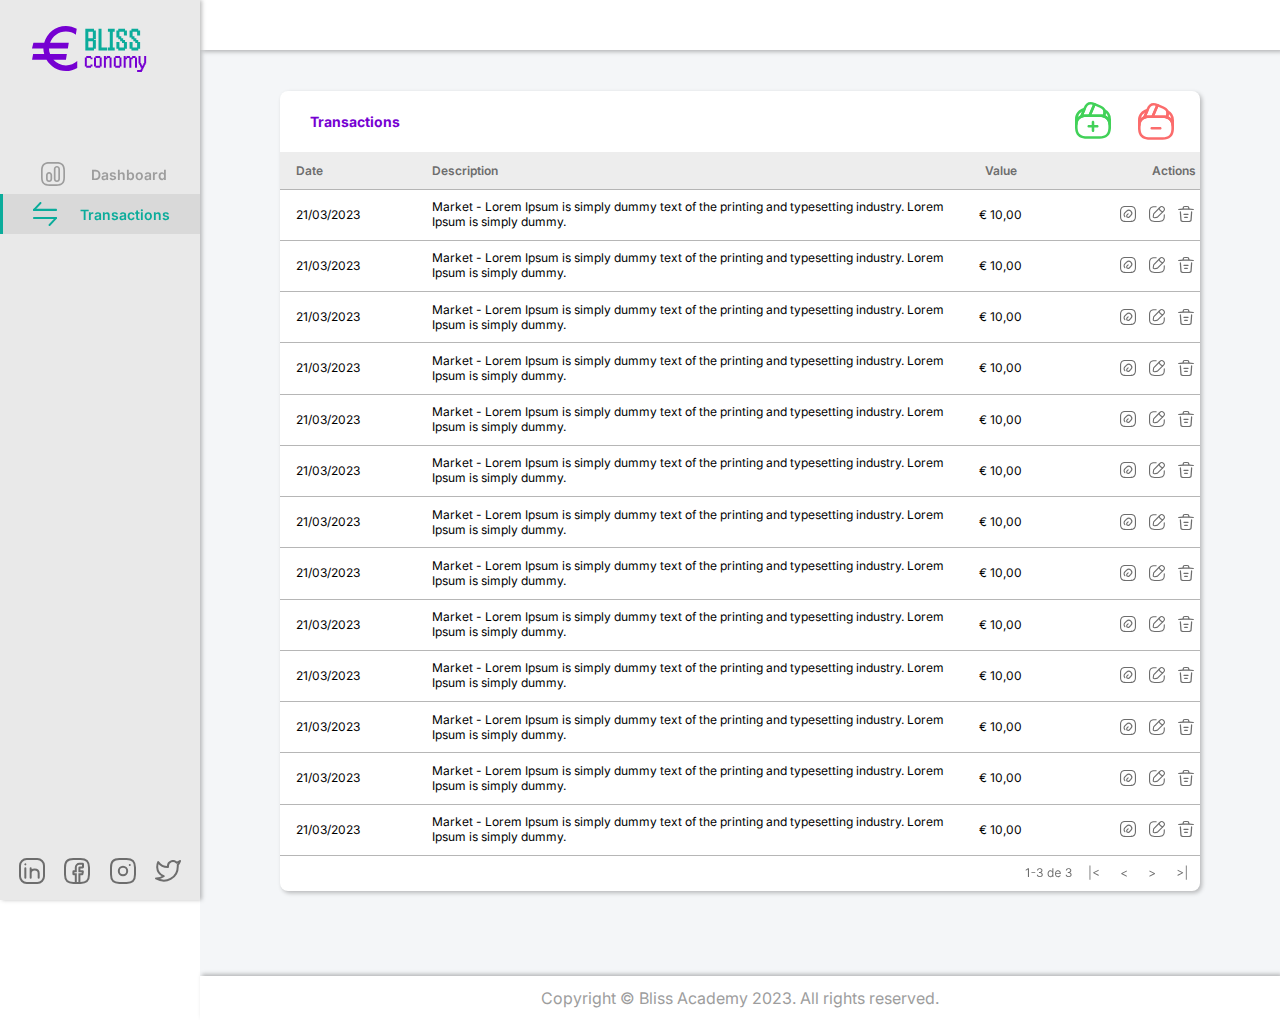
<file: Site Rodrigo/transactions.html>
<!DOCTYPE html>
<html lang="en">
   <head>
      <meta charset="UTF-8" />
      <meta http-equiv="X-UA-Compatible" content="IE=edge" />
      <meta name="viewport" content="width=device-width, initial-scale=1.0" />
      <title>banco bliss</title>
      <link rel="stylesheet" href="reset.css" />
      <link rel="stylesheet" href="style.css" />
      <link
         href="https://fonts.googleapis.com/css?family=Inter"
         rel="stylesheet"
      />
   </head>

   <body>
      <div id="myModal" class="modal">
         <div class="modal-content">
            <span class="close">&times;</span>
            <p class="modal1">Income</p>
            <div class="form_attachment">
               <form action="" class="form_income">
                  <label for="name" class="modal1--title">Value</label><br />
                  <input type="text" class="modal1--text" /><br />
                  <label for="Date" class="modal1--title">Date</label><br />
                  <input type="date" class="modal1--text" /><br />
                  <label for="title" class="modal1--title">Title</label><br />
                  <input type="text" class="modal1--text" /><br />
                  <label for="Description" class="modal1--title"
                     >Description</label
                  ><br />
                  <textarea
                     name="Description"
                     id="Description"
                     class="modal1--text"
                     cols="50"
                     rows="4"
                  ></textarea>
               </form>
               <div class="Attachment">
                  <label for="Attachment" class="modal1--title"
                     >Attachment</label
                  >
                  <label for="file-upload">
                     <svg
                        xmlns="http://www.w3.org/2000/svg"
                        width="86"
                        height="86"
                        fill="none"
                     >
                        <path
                           stroke="#41D158"
                           stroke-linecap="round"
                           stroke-linejoin="round"
                           stroke-width="4.587"
                           d="M31 63V39l-8 8M31 39l8 8"
                        />
                        <path
                           stroke="#41D158"
                           stroke-linecap="round"
                           stroke-linejoin="round"
                           stroke-width="4.587"
                           d="M83 35v20c0 20-8 28-28 28H31C11 83 3 75 3 55V31C3 11 11 3 31 3h20"
                        />
                        <path
                           stroke="#41D158"
                           stroke-linecap="round"
                           stroke-linejoin="round"
                           stroke-width="4.587"
                           d="M83 35H67c-12 0-16-4-16-16V3l32 32Z"
                        />
                     </svg>
                  </label>
               </div>
            </div>

            <div class="modal--buttons">
               <button class="modal--cancel">Cancel</button>
               <button class="modal--save" type="submit">Save</button>
            </div>
         </div>
      </div>

      <aside>
         <div class="aside__container">
            <svg
               class="logo"
               xmlns="http://www.w3.org/2000/svg"
               width="121"
               height="52"
               fill="none"
            >
               <path
                  fill="#0BAC9B"
                  d="M53.325 28.565h3.012v-3.012h-3.012v3.012Zm1.883 0h3.012v-3.012h-3.012v3.012Zm1.882 0h3.012v-3.012H57.09v3.012Zm1.882 0h3.012v-3.012h-3.012v3.012Zm-5.647-1.883h3.012v-3.011h-3.012v3.011Zm7.53 0h3.012v-3.011h-3.012v3.011Zm-7.53-1.882h3.012v-3.012h-3.012V24.8Zm7.53 0h3.012v-3.012h-3.012V24.8Zm-7.53-1.882h3.012v-3.012h-3.012v3.012Zm7.53 0h3.012v-3.012h-3.012v3.012Zm-7.53-1.883h3.012v-3.012h-3.012v3.012Zm7.53 0h3.012v-3.012h-3.012v3.012Zm-7.53-1.882h3.012V16.14h-3.012v3.012Zm1.883 0h3.012V16.14h-3.012v3.012Zm1.882 0h3.012V16.14H57.09v3.012Zm1.882 0h3.012V16.14h-3.012v3.012Zm-5.647-1.882h3.012v-3.012h-3.012v3.012Zm7.53 0h3.012v-3.012h-3.012v3.012Zm-7.53-1.883h3.012v-3.011h-3.012v3.011Zm7.53 0h3.012v-3.011h-3.012v3.011Zm-7.53-1.882h3.012v-3.012h-3.012v3.012Zm7.53 0h3.012v-3.012h-3.012v3.012Zm-7.53-1.883h3.012V8.613h-3.012v3.011Zm7.53 0h3.012V8.613h-3.012v3.011Zm-7.53-1.882h3.012V6.73h-3.012v3.012Zm1.883 0h3.012V6.73h-3.012v3.012Zm1.882 0h3.012V6.73H57.09v3.012Zm1.882 0h3.012V6.73h-3.012v3.012Zm7.541 18.824h3.012v-3.012h-3.012v3.012Zm1.882 0h3.012v-3.012h-3.012v3.012Zm1.883 0h3.012v-3.012h-3.012v3.012Zm1.882 0h3.012v-3.012H72.16v3.012Zm-5.647-1.883h3.012v-3.011h-3.012v3.011Zm0-1.882h3.012v-3.012h-3.012V24.8Zm0-1.882h3.012v-3.012h-3.012v3.012Zm0-1.883h3.012v-3.012h-3.012v3.012Zm0-1.882h3.012V16.14h-3.012v3.012Zm0-1.882h3.012v-3.012h-3.012v3.012Zm0-1.883h3.012v-3.011h-3.012v3.011Zm0-1.882h3.012v-3.012h-3.012v3.012Zm0-1.883h3.012V8.613h-3.012v3.011Zm0-1.882h3.012V6.73h-3.012v3.012Zm9.403 18.824h3.012v-3.012h-3.012v3.012Zm1.882 0h3.012v-3.012h-3.012v3.012Zm1.882 0h3.012v-3.012H79.68v3.012Zm-1.882-1.883h3.012v-3.011h-3.012v3.011Zm0-1.882h3.012v-3.012h-3.012V24.8Zm0-1.882h3.012v-3.012h-3.012v3.012Zm0-1.883h3.012v-3.012h-3.012v3.012Zm0-1.882h3.012V16.14h-3.012v3.012Zm0-1.882h3.012v-3.012h-3.012v3.012Zm0-1.883h3.012v-3.011h-3.012v3.011Zm0-1.882h3.012v-3.012h-3.012v3.012Zm0-1.883h3.012V8.613h-3.012v3.011Zm-1.882-1.882h3.012V6.73h-3.012v3.012Zm1.882 0h3.012V6.73h-3.012v3.012Zm1.882 0h3.012V6.73H79.68v3.012Zm6.59 18.824h3.012v-3.012H86.27v3.012Zm1.883 0h3.012v-3.012h-3.012v3.012Zm1.882 0h3.012v-3.012h-3.012v3.012Zm-5.647-1.883H87.4v-3.011h-3.012v3.011Zm7.53 0h3.011v-3.011h-3.012v3.011Zm-7.53-1.882H87.4v-3.012h-3.012V24.8Zm7.53 0h3.011v-3.012h-3.012V24.8Zm-7.53-1.882H87.4v-3.012h-3.012v3.012Zm7.53 0h3.011v-3.012h-3.012v3.012Zm-1.883-1.883h3.012v-3.012h-3.012v3.012Zm-1.882-1.882h3.012V16.14h-3.012v3.012ZM86.27 17.27h3.012v-3.012H86.27v3.012Zm-1.882-1.883H87.4v-3.011h-3.012v3.011Zm0-1.882H87.4v-3.012h-3.012v3.012Zm7.53 0h3.011v-3.012h-3.012v3.012Zm-7.53-1.883H87.4V8.613h-3.012v3.011Zm7.53 0h3.011V8.613h-3.012v3.011ZM86.27 9.742h3.012V6.73H86.27v3.012Zm1.883 0h3.012V6.73h-3.012v3.012Zm1.882 0h3.012V6.73h-3.012v3.012Zm9.423 18.824h3.012v-3.012h-3.012v3.012Zm1.882 0h3.012v-3.012h-3.012v3.012Zm1.883 0h3.011v-3.012h-3.011v3.012Zm-5.647-1.883h3.011v-3.011h-3.011v3.011Zm7.529 0h3.012v-3.011h-3.012v3.011Zm-7.53-1.882h3.012v-3.012h-3.011V24.8Zm7.53 0h3.012v-3.012h-3.012V24.8Zm-7.53-1.882h3.012v-3.012h-3.011v3.012Zm7.53 0h3.012v-3.012h-3.012v3.012Zm-1.882-1.883h3.011v-3.012h-3.011v3.012Zm-1.883-1.882h3.012V16.14h-3.012v3.012Zm-1.882-1.882h3.012v-3.012h-3.012v3.012Zm-1.882-1.883h3.011v-3.011h-3.011v3.011Zm0-1.882h3.011v-3.012h-3.011v3.012Zm7.529 0h3.012v-3.012h-3.012v3.012Zm-7.53-1.883h3.012V8.613h-3.011v3.011Zm7.53 0h3.012V8.613h-3.012v3.011Zm-5.647-1.882h3.012V6.73h-3.012v3.012Zm1.882 0h3.012V6.73h-3.012v3.012Zm1.883 0h3.011V6.73h-3.011v3.012Z"
               />
               <path
                  fill="#7600D2"
                  d="M54.252 45.843h1.976v-1.976h-1.976v1.976Zm1.411 0H57.64v-1.976H55.663v1.976Zm1.412 0H59.052v-1.976H57.075v1.976Zm-4.235-1.411h1.976V42.455H52.84V44.432Zm5.647 0h1.976V42.455h-1.976V44.432ZM52.84 43.02h1.976V41.043H52.84V43.02Zm0-1.412h1.976v-1.976H52.84v1.976Zm0-1.412h1.976V38.22H52.84v1.976Zm0-1.411h1.976V36.808H52.84V38.785Zm0-1.412h1.976V35.396H52.84V37.373Zm5.647 0h1.976V35.396h-1.976V37.373Zm-4.235-1.412h1.976V33.984h-1.976V35.961Zm1.411 0H57.64V33.984H55.663V35.961Zm1.412 0H59.052V33.984H57.075V35.961Zm6.364 9.882H65.416v-1.976H63.439v1.976Zm1.412 0h1.976v-1.976h-1.976v1.976Zm1.412 0h1.976v-1.976h-1.976v1.976Zm-4.236-1.411H64.004V42.455H62.027V44.432Zm5.647 0H69.651V42.455H67.674V44.432Zm-5.647-1.412H64.004V41.043H62.027V43.02Zm5.647 0H69.651V41.043H67.674V43.02Zm-5.647-1.412H64.004v-1.976H62.027v1.976Zm5.647 0H69.651v-1.976H67.674v1.976Zm-5.647-1.412H64.004V38.22H62.027v1.976Zm5.647 0H69.651V38.22H67.674v1.976Zm-5.647-1.411H64.004V36.808H62.027V38.785Zm5.647 0H69.651V36.808H67.674V38.785Zm-5.647-1.412H64.004V35.396H62.027V37.373Zm5.647 0H69.651V35.396H67.674V37.373ZM63.44 35.96H65.416V33.984H63.439V35.961Zm1.412 0h1.976V33.984h-1.976V35.961Zm1.412 0h1.976V33.984h-1.976V35.961Zm5.655 9.882h1.976v-1.976h-1.976v1.976Zm5.647 0H79.542v-1.976H77.564v1.976Zm-5.647-1.411h1.976V42.455h-1.976V44.432Zm5.647 0H79.542V42.455H77.564V44.432Zm-5.647-1.412h1.976V41.043h-1.976V43.02Zm5.647 0H79.542V41.043H77.564V43.02Zm-5.647-1.412h1.976v-1.976h-1.976v1.976Zm5.647 0H79.542v-1.976H77.564v1.976Zm-5.647-1.412h1.976V38.22h-1.976v1.976Zm5.647 0H79.542V38.22H77.564v1.976Zm-5.647-1.411h1.976V36.808h-1.976V38.785Zm5.647 0H79.542V36.808H77.564V38.785Zm-5.647-1.412h1.976V35.396h-1.976V37.373Zm1.412 0h1.976V35.396H73.33V37.373Zm4.235 0H79.542V35.396H77.564V37.373Zm-5.647-1.412h1.976V33.984h-1.976V35.961Zm2.823 0H76.719V33.984H74.741V35.961Zm1.412 0H78.13V33.984H76.153V35.961Zm7.067 9.882H85.197v-1.976H83.22v1.976Zm1.412 0H86.61v-1.976H84.632v1.976Zm1.412 0h1.976v-1.976h-1.976v1.976Zm-4.235-1.411h1.976V42.455H81.81V44.432Zm5.647 0h1.976V42.455h-1.976V44.432Zm-5.647-1.412h1.976V41.043H81.81V43.02Zm5.647 0h1.976V41.043h-1.976V43.02Zm-5.647-1.412h1.976v-1.976H81.81v1.976Zm5.647 0h1.976v-1.976h-1.976v1.976Zm-5.647-1.412h1.976V38.22H81.81v1.976Zm5.647 0h1.976V38.22h-1.976v1.976Zm-5.647-1.411h1.976V36.808H81.81V38.785Zm5.647 0h1.976V36.808h-1.976V38.785Zm-5.647-1.412h1.976V35.396H81.81V37.373Zm5.647 0h1.976V35.396h-1.976V37.373ZM83.22 35.96H85.197V33.984H83.22V35.961Zm1.412 0H86.61V33.984H84.632V35.961Zm1.412 0h1.976V33.984h-1.976V35.961Zm5.655 9.882H93.676v-1.976H91.699v1.976Zm5.647 0H99.323v-1.976H97.346v1.976Zm5.647 0H104.97v-1.976H102.993v1.976Zm-11.294-1.411H93.676V42.455H91.699V44.432Zm5.647 0H99.323V42.455H97.346V44.432Zm5.647 0H104.97V42.455H102.993V44.432ZM91.699 43.02H93.676V41.043H91.699V43.02Zm5.647 0H99.323V41.043H97.346V43.02Zm5.647 0H104.97V41.043H102.993V43.02Zm-11.294-1.412H93.676v-1.976H91.699v1.976Zm5.647 0H99.323v-1.976H97.346v1.976Zm5.647 0H104.97v-1.976H102.993v1.976Zm-11.294-1.412H93.676V38.22H91.699v1.976Zm5.647 0H99.323V38.22H97.346v1.976Zm5.647 0H104.97V38.22H102.993v1.976Zm-11.294-1.411H93.676V36.808H91.699V38.785Zm5.647 0H99.323V36.808H97.346V38.785Zm5.647 0H104.97V36.808H102.993V38.785Zm-11.294-1.412H93.676V35.396H91.699V37.373Zm1.412 0H95.088V35.396H93.11V37.373Zm4.235 0H99.323V35.396H97.346V37.373Zm1.412 0H100.735V35.396H98.758V37.373Zm4.235 0H104.97V35.396H102.993V37.373ZM91.699 35.96H93.676V33.984H91.699V35.961Zm2.824 0h1.976V33.984h-1.976V35.961Zm1.412 0h1.976V33.984H95.934V35.961Zm4.235 0h1.976V33.984h-1.976V35.961Zm1.412 0h1.976V33.984h-1.976V35.961Zm3.539 14.118h1.976V48.102h-1.976V50.08Zm1.411 0H108.509V48.102H106.532V50.08Zm1.412 0H109.921V48.102H107.944V50.08Zm.706-1.412H110.627V46.69H108.65V48.667Zm.706-1.412h1.976V45.28h-1.976v1.976Zm-.706-1.412H110.627v-1.976H108.65v1.976Zm1.412 0h1.976v-1.976h-1.976v1.976Zm-2.118-1.411H109.921V42.455H107.944V44.432Zm2.824 0h1.976V42.455h-1.976V44.432Zm-3.53-1.412H109.215V41.043H107.238V43.02Zm4.236 0h1.976V41.043h-1.976V43.02Zm-4.942-1.412H108.509v-1.976H106.532v1.976Zm5.647 0H114.156v-1.976H112.179v1.976Zm-5.647-1.412H108.509V38.22H106.532v1.976Zm5.647 0H114.156V38.22H112.179v1.976Zm-5.647-1.411H108.509V36.808H106.532V38.785Zm5.647 0H114.156V36.808H112.179V38.785Zm-5.647-1.412H108.509V35.396H106.532V37.373Zm5.647 0H114.156V35.396H112.179V37.373Zm-5.647-1.412H108.509V33.984H106.532V35.961Zm5.647 0H114.156V33.984H112.179V35.961ZM33.89 3.878c-10.506 0-19.204 7.23-21.69 16.945H1.413L0 26.472h11.353c0 1.977.396 3.84.904 5.648H1.13L.056 37.77h14.46c3.954 6.721 11.128 11.297 19.431 11.297 4.123 0 7.964-1.187 11.297-3.164v-6.89c-2.994 2.71-6.891 4.405-11.297 4.405-5.027 0-9.433-2.203-12.54-5.648h12.54l.904-5.649H18.075c-.621-1.807-1.073-3.615-1.073-5.648h18.866l.903-5.649H18.075c2.316-6.552 8.53-11.297 15.872-11.297 3.728 0 7.117 1.187 9.885 3.164l.904-5.988c-3.22-1.75-6.835-2.824-10.789-2.824h-.056Z"
               />
            </svg>
            <div>
               <button
                  class="aside__button"
                  onclick="window.location='index.html'"
               >
                  <svg
                     width="24"
                     height="24"
                     viewBox="0 0 24 24"
                     fill="none"
                     xmlns="http://www.w3.org/2000/svg"
                  >
                     <path
                        d="M15.3488 24H8.65116C2.58977 24 0 21.4102 0 15.3488V8.65116C0 2.58977 2.58977 0 8.65116 0H15.3488C21.4102 0 24 2.58977 24 8.65116V15.3488C24 21.4102 21.4102 24 15.3488 24ZM8.65116 1.67442C3.50512 1.67442 1.67442 3.50512 1.67442 8.65116V15.3488C1.67442 20.4949 3.50512 22.3256 8.65116 22.3256H15.3488C20.4949 22.3256 22.3256 20.4949 22.3256 15.3488V8.65116C22.3256 3.50512 20.4949 1.67442 15.3488 1.67442H8.65116Z"
                        fill="#9D9D9D"
                     />
                     <path
                        d="M15.9072 20.093C14.2104 20.093 12.8374 18.72 12.8374 17.0233V6.97675C12.8374 5.28001 14.2104 3.90698 15.9072 3.90698C17.6039 3.90698 18.9769 5.28001 18.9769 6.97675V17.0233C18.9769 18.72 17.6039 20.093 15.9072 20.093ZM15.9072 5.5814C15.1369 5.5814 14.5118 6.20652 14.5118 6.97675V17.0233C14.5118 17.7935 15.1369 18.4186 15.9072 18.4186C16.6774 18.4186 17.3025 17.7935 17.3025 17.0233V6.97675C17.3025 6.20652 16.6774 5.5814 15.9072 5.5814Z"
                        fill="#9D9D9D"
                     />
                     <path
                        d="M8.0932 20.093C6.39646 20.093 5.02344 18.72 5.02344 17.0233V13.1163C5.02344 11.4195 6.39646 10.0465 8.0932 10.0465C9.78995 10.0465 11.163 11.4195 11.163 13.1163V17.0233C11.163 18.72 9.78995 20.093 8.0932 20.093ZM8.0932 11.7209C7.32297 11.7209 6.69786 12.346 6.69786 13.1163V17.0233C6.69786 17.7935 7.32297 18.4186 8.0932 18.4186C8.86344 18.4186 9.48855 17.7935 9.48855 17.0233V13.1163C9.48855 12.346 8.86344 11.7209 8.0932 11.7209Z"
                        fill="#9D9D9D"
                     />
                  </svg>
                  Dashboard
               </button>
            </div>
            <div>
               <button class="aside__button aside__button--selected">
                  <svg
                     width="24"
                     height="24"
                     viewBox="0 0 24 24"
                     fill="none"
                     xmlns="http://www.w3.org/2000/svg"
                  >
                     <path
                        d="M16.5269 24C16.2804 24 16.0339 23.904 15.8393 23.6984C15.4631 23.3008 15.4631 22.6428 15.8393 22.2453L22.3388 15.3774C22.715 14.9798 23.3377 14.9798 23.7139 15.3774C24.0901 15.7749 24.0901 16.4329 23.7139 16.8305L17.2144 23.6984C17.0198 23.8903 16.7733 24 16.5269 24Z"
                        fill="#0bac9b"
                     />
                     <path
                        d="M23.027 17.1188H0.972973C0.441081 17.1188 0 16.6527 0 16.0907C0 15.5286 0.441081 15.0626 0.972973 15.0626H23.027C23.5589 15.0626 24 15.5286 24 16.0907C24 16.6527 23.5589 17.1188 23.027 17.1188Z"
                        fill="#0bac9b"
                     />
                     <path
                        d="M0.972171 8.92077C0.725685 8.92077 0.479198 8.82481 0.284604 8.61918C-0.0916126 8.22164 -0.0916126 7.56363 0.284604 7.16609L6.78406 0.298159C7.16028 -0.0993862 7.78298 -0.0993862 8.1592 0.298159C8.53541 0.695703 8.53541 1.35371 8.1592 1.75125L1.65974 8.61918C1.47812 8.8111 1.21866 8.92077 0.972171 8.92077Z"
                        fill="#0bac9b"
                     />
                     <path
                        d="M23.027 8.92058H0.972973C0.441081 8.92058 0 8.4545 0 7.89245C0 7.33041 0.441081 6.86432 0.972973 6.86432H23.027C23.5589 6.86432 24 7.33041 24 7.89245C24 8.4545 23.5589 8.92058 23.027 8.92058Z"
                        fill="#0bac9b"
                     />
                  </svg>
                  Transactions
               </button>
            </div>
            <nav class="social-nav">
               <svg
                  xmlns="http://www.w3.org/2000/svg"
                  width="26"
                  height="26"
                  fill="none"
               >
                  <path
                     stroke="#6D6D6D"
                     stroke-linecap="round"
                     stroke-linejoin="round"
                     stroke-width="2"
                     d="M25 7.667v10.666A6.667 6.667 0 0 1 18.333 25H7.667A6.667 6.667 0 0 1 1 18.333V7.667A6.667 6.667 0 0 1 7.667 1h10.666A6.667 6.667 0 0 1 25 7.667ZM6.333 19.667v-9.334"
                  />
                  <path
                     stroke="#6D6D6D"
                     stroke-linecap="round"
                     stroke-linejoin="round"
                     stroke-width="2"
                     d="M11.666 19.667v-4.334m0 0v-5m0 5c0-5 8-5 8 0v4.334M6.333 6.347l.014-.015"
                  />
               </svg>
               <svg
                  xmlns="http://www.w3.org/2000/svg"
                  width="26"
                  height="26"
                  fill="none"
               >
                  <path
                     stroke="#6D6D6D"
                     stroke-linecap="round"
                     stroke-miterlimit="10"
                     stroke-width="2"
                     d="M15.4 9.76v3.48h3.12c.24 0 .36.24.36.48L18.4 16c0 .12-.24.24-.36.24H15.4V25h-3.6v-8.64H9.76c-.24 0-.36-.12-.36-.36v-2.28c0-.24.12-.36.36-.36h2.04V9.4c0-2.04 1.56-3.6 3.6-3.6h3.24c.24 0 .36.12.36.36v2.88c0 .24-.12.36-.36.36h-2.88c-.24 0-.36.12-.36.36Z"
                  />
                  <path
                     stroke="#6D6D6D"
                     stroke-linecap="round"
                     stroke-linejoin="round"
                     stroke-width="2"
                     d="M16.6 25H9.4c-6 0-8.4-2.4-8.4-8.4V9.4C1 3.4 3.4 1 9.4 1h7.2c6 0 8.4 2.4 8.4 8.4v7.2c0 6-2.4 8.4-8.4 8.4Z"
                  />
               </svg>
               <svg
                  xmlns="http://www.w3.org/2000/svg"
                  width="26"
                  height="26"
                  fill="none"
               >
                  <path
                     stroke="#6D6D6D"
                     stroke-linecap="round"
                     stroke-linejoin="round"
                     stroke-width="2"
                     d="M9.4 25h7.2c6 0 8.4-2.4 8.4-8.4V9.4c0-6-2.4-8.4-8.4-8.4H9.4C3.4 1 1 3.4 1 9.4v7.2c0 6 2.4 8.4 8.4 8.4Z"
                  />
                  <path
                     stroke="#6D6D6D"
                     stroke-linecap="round"
                     stroke-linejoin="round"
                     stroke-width="2"
                     d="M13 17.2a4.2 4.2 0 1 0 0-8.4 4.2 4.2 0 0 0 0 8.4ZM19.763 7h.014"
                  />
               </svg>
               <svg
                  xmlns="http://www.w3.org/2000/svg"
                  width="26"
                  height="22"
                  fill="none"
               >
                  <path
                     stroke="#6D6D6D"
                     stroke-linecap="round"
                     stroke-linejoin="round"
                     stroke-width="2"
                     d="M25 1.011s-2.201 1.3-3.425 1.67A4.887 4.887 0 0 0 13 5.952v1.09a11.629 11.629 0 0 1-9.818-4.941s-4.364 9.818 5.454 14.182A12.699 12.699 0 0 1 1 18.466c9.818 5.454 21.818 0 21.818-12.546a4.904 4.904 0 0 0-.087-.905C23.844 3.917 25 1.01 25 1.01Z"
                  />
               </svg>
            </nav>
         </div>
      </aside>
      <div class="container">
         <header></header>
         <main>
            <section>
               <div class="table">
                  <div class="table__title">
                     <h2>Transactions</h2>
                     <button id="mybtn">
                        <svg
                           xmlns="http://www.w3.org/2000/svg"
                           width="36"
                           height="37"
                           fill="none"
                        >
                           <path
                              fill="#41d158"
                              d="M22.272 25.575h-8.56a1.293 1.293 0 0 1-1.283-1.284c0-.702.582-1.284 1.284-1.284h8.559c.702 0 1.284.582 1.284 1.284 0 .702-.582 1.284-1.284 1.284Z"
                           />
                           <path
                              fill="#41d158"
                              d="M17.992 29.957a1.293 1.293 0 0 1-1.284-1.283v-8.56c0-.701.582-1.284 1.284-1.284.702 0 1.284.583 1.284 1.284v8.56c0 .701-.582 1.284-1.284 1.284ZM6.35 15.766c-.325 0-.65-.137-.907-.377a1.29 1.29 0 0 1-.273-1.403l3.184-7.601c.068-.154.102-.257.154-.342C11.04.205 14.277-1.216 19.994.976c.326.12.582.376.72.701.136.326.136.685 0 1.01l-5.016 11.641c-.206.462-.668.77-1.182.77H9.637c-.975 0-1.9.189-2.79.565a1.228 1.228 0 0 1-.496.103Zm9.262-13.198c-2.123 0-3.424 1.386-4.776 4.536-.017.051-.052.103-.069.154l-2.242 5.324c.376-.034.736-.051 1.112-.051h4.023l4.126-9.587c-.805-.257-1.524-.376-2.174-.376Z"
                           />
                           <path
                              fill="#41d158"
                              d="M28.76 15.441c-.12 0-.258-.017-.378-.051a7.265 7.265 0 0 0-2.054-.291H14.517a1.31 1.31 0 0 1-1.079-.582 1.329 1.329 0 0 1-.103-1.216L18.3 1.781c.256-.617 1.01-1.028 1.643-.822.205.068.394.154.6.24l4.04 1.694c2.362.976 3.936 2.003 4.964 3.235.205.24.376.497.53.754.188.29.36.65.48 1.01.05.12.137.342.188.582.48 1.609.24 3.612-.788 6.18a1.31 1.31 0 0 1-1.198.787Zm-12.292-2.91h9.877c.548 0 1.079.051 1.61.137.479-1.49.582-2.636.308-3.56-.035-.155-.069-.223-.086-.292a3.058 3.058 0 0 0-.257-.565c-.12-.188-.205-.342-.342-.496-.736-.89-2.037-1.712-3.972-2.5l-3.39-1.42-3.748 8.696Z"
                           />
                           <path
                              fill="#41d158"
                              d="M24.668 36.805H11.316c-.48 0-.925-.035-1.37-.086-6.008-.41-9.432-3.834-9.843-9.912a9.954 9.954 0 0 1-.085-1.3v-3.339a9.674 9.674 0 0 1 5.837-8.867 9.608 9.608 0 0 1 3.8-.77h16.708c.976 0 1.917.136 2.79.41 4.023 1.216 6.848 5.016 6.848 9.227v3.338c0 .377-.017.736-.034 1.079-.377 6.693-4.28 10.22-11.299 10.22ZM9.638 15.098c-.976 0-1.9.189-2.79.565a7.09 7.09 0 0 0-4.28 6.505v3.338c0 .36.034.72.069 1.062.325 4.878 2.722 7.275 7.532 7.6.428.052.77.086 1.13.086H24.65c5.65 0 8.423-2.482 8.696-7.789.018-.308.035-.616.035-.959v-3.338c0-3.098-2.072-5.871-5.016-6.779a7.265 7.265 0 0 0-2.054-.29H9.638Z"
                           />
                           <path
                              fill="#41d158"
                              d="M1.284 23.452A1.293 1.293 0 0 1 0 22.168v-5.015C0 11.76 3.817 7.102 9.09 6.076c.462-.086.941.085 1.25.445.29.36.376.873.188 1.3l-2.996 7.156a1.37 1.37 0 0 1-.667.685 7.09 7.09 0 0 0-4.28 6.505 1.308 1.308 0 0 1-1.301 1.284ZM7.036 9.535a8.74 8.74 0 0 0-4.28 5.906 9.346 9.346 0 0 1 2.62-1.9l1.66-4.006ZM34.698 23.452a1.293 1.293 0 0 1-1.284-1.284c0-3.098-2.072-5.871-5.016-6.779a1.273 1.273 0 0 1-.822-1.694c.805-2.003 1.01-3.459.685-4.588-.034-.154-.069-.223-.086-.291a1.287 1.287 0 0 1 .291-1.455 1.272 1.272 0 0 1 1.473-.206 11.244 11.244 0 0 1 6.042 9.997v5.016c0 .702-.581 1.284-1.283 1.284ZM30.4 13.421a9.388 9.388 0 0 1 2.841 2.037 8.578 8.578 0 0 0-2.31-4.4 12.705 12.705 0 0 1-.531 2.363Z"
                           />
                        </svg>
                     </button>

                     <svg
                        xmlns="http://www.w3.org/2000/svg"
                        width="36"
                        height="37"
                        fill="none"
                     >
                        <path
                           fill="#fb6c6c"
                           d="M22.27 26.534h-8.558a1.293 1.293 0 0 1-1.284-1.284c0-.702.582-1.284 1.284-1.284h8.559c.702 0 1.284.582 1.284 1.284 0 .702-.582 1.284-1.284 1.284ZM6.35 15.766c-.326 0-.65-.137-.908-.377a1.29 1.29 0 0 1-.273-1.403l3.184-7.601c.068-.154.102-.257.154-.342C11.04.205 14.276-1.216 19.993.976c.326.12.582.376.72.701.136.326.136.685 0 1.01l-5.017 11.641c-.205.462-.667.77-1.18.77h-4.88c-.975 0-1.9.189-2.79.565a1.228 1.228 0 0 1-.496.103Zm9.26-13.198c-2.122 0-3.423 1.386-4.775 4.536-.017.051-.052.103-.069.154l-2.242 5.324c.376-.034.736-.051 1.113-.051h4.022l4.126-9.587c-.805-.257-1.524-.376-2.174-.376Z"
                        />
                        <path
                           fill="#fb6c6c"
                           d="M28.76 15.441c-.12 0-.258-.017-.378-.051a7.265 7.265 0 0 0-2.054-.291H14.517a1.31 1.31 0 0 1-1.079-.582 1.329 1.329 0 0 1-.103-1.216L18.3 1.781c.256-.617.992-1.028 1.643-.822.205.068.394.154.6.24l4.04 1.694c2.362.976 3.936 2.003 4.964 3.235.205.24.376.497.53.754.188.29.36.65.48 1.01.05.12.137.342.188.582.48 1.609.24 3.612-.788 6.18a1.31 1.31 0 0 1-1.198.787Zm-12.292-2.91h9.877c.548 0 1.079.051 1.61.137.479-1.49.582-2.636.308-3.56-.035-.155-.069-.223-.086-.292a3.058 3.058 0 0 0-.257-.565c-.12-.188-.205-.342-.342-.496-.736-.89-2.037-1.712-3.972-2.5l-3.39-1.42-3.748 8.696Z"
                        />
                        <path
                           fill="#fb6c6c"
                           d="M24.667 36.805H11.315c-.48 0-.925-.035-1.37-.086-6.008-.41-9.432-3.834-9.843-9.912a9.956 9.956 0 0 1-.085-1.3v-3.339a9.674 9.674 0 0 1 5.837-8.867 9.608 9.608 0 0 1 3.8-.77h16.708c.976 0 1.917.136 2.79.41C33.175 14.157 36 17.957 36 22.168v3.338c0 .377-.017.736-.034 1.079-.377 6.693-4.28 10.22-11.299 10.22ZM9.637 15.098c-.976 0-1.9.188-2.79.565a7.09 7.09 0 0 0-4.28 6.505v3.338c0 .36.035.72.069 1.062.325 4.878 2.722 7.275 7.532 7.6.428.052.77.086 1.13.086H24.65c5.65 0 8.423-2.482 8.697-7.789.017-.308.034-.616.034-.959v-3.338c0-3.098-2.072-5.871-5.016-6.779a7.265 7.265 0 0 0-2.054-.29H9.637Z"
                        />
                        <path
                           fill="#fb6c6c"
                           d="M1.284 23.452A1.293 1.293 0 0 1 0 22.168v-5.015C0 11.76 3.817 7.102 9.09 6.076c.462-.086.941.085 1.25.445.29.36.376.873.188 1.3l-2.996 7.156a1.37 1.37 0 0 1-.667.685 7.09 7.09 0 0 0-4.28 6.505 1.308 1.308 0 0 1-1.301 1.284ZM7.036 9.535a8.74 8.74 0 0 0-4.28 5.906 9.346 9.346 0 0 1 2.62-1.9l1.66-4.006ZM34.698 23.452a1.293 1.293 0 0 1-1.284-1.284c0-3.098-2.072-5.871-5.016-6.779a1.273 1.273 0 0 1-.822-1.694c.805-2.003 1.01-3.459.685-4.588-.034-.154-.069-.223-.086-.291a1.287 1.287 0 0 1 .291-1.455 1.272 1.272 0 0 1 1.473-.206 11.244 11.244 0 0 1 6.042 9.997v5.016c0 .702-.581 1.284-1.283 1.284ZM30.4 13.421a9.387 9.387 0 0 1 2.841 2.037 8.578 8.578 0 0 0-2.31-4.4 12.705 12.705 0 0 1-.531 2.363Z"
                        />
                     </svg>
                  </div>
                  <div class="table__info">
                     <p>Date</p>
                     <p>Description</p>
                     <p style="padding-left: 0.4rem">Value</p>
                     <p style="padding-left: 2.4rem">Actions</p>
                  </div>
                  <div class="table__transactions">
                     <p>21/03/2023</p>
                     <p>
                        Market - Lorem Ipsum is simply dummy text of the
                        printing and typesetting industry. Lorem Ipsum is simply
                        dummy.
                     </p>
                     <p>€ 10,00</p>
                     <div class="table__transactions__icons">
                        <svg
                           xmlns="http://www.w3.org/2000/svg"
                           width="16"
                           height="16"
                           fill="none"
                        >
                           <path
                              fill="#6d6d6d"
                              d="M8.15 12.004a2.046 2.046 0 0 1-2.047-2.04c0-.543.216-1.064.603-1.443l1.049-1.05a.561.561 0 0 1 .789 0 .561.561 0 0 1 0 .79L7.494 9.31a.918.918 0 0 0 0 1.31.93.93 0 0 0 1.318 0l1.652-1.653A2.42 2.42 0 0 0 7.04 5.544L5.24 7.345a1.977 1.977 0 0 0 0 2.813.561.561 0 0 1 0 .789.562.562 0 0 1-.79 0 3.09 3.09 0 0 1-.907-2.203c0-.833.32-1.615.908-2.203l1.8-1.8a3.544 3.544 0 0 1 5.002 0 3.544 3.544 0 0 1 0 5L9.6 11.393c-.402.41-.923.61-1.452.61Z"
                           />
                           <path
                              fill="#6d6d6d"
                              d="M10.233 16H5.767C1.727 16 0 14.274 0 10.233V5.767C0 1.727 1.727 0 5.767 0h4.466C14.273 0 16 1.727 16 5.767v4.466C16 14.273 14.274 16 10.233 16ZM5.767 1.116c-3.43 0-4.65 1.22-4.65 4.651v4.466c0 3.43 1.22 4.65 4.65 4.65h4.466c3.43 0 4.65-1.22 4.65-4.65V5.767c0-3.43-1.22-4.65-4.65-4.65H5.767Z"
                           />
                        </svg>
                        <svg
                           xmlns="http://www.w3.org/2000/svg"
                           width="16"
                           height="16"
                           fill="none"
                        >
                           <path
                              fill="#6d6d6d"
                              d="M10.114 16H5.701C1.707 16 0 14.294 0 10.3V5.886c0-3.994 1.707-5.7 5.7-5.7h1.472c.301 0 .551.25.551.551 0 .302-.25.552-.551.552H5.7c-3.391 0-4.598 1.206-4.598 4.597V10.3c0 3.39 1.207 4.597 4.598 4.597h4.413c3.391 0 4.597-1.206 4.597-4.597V8.829c0-.302.25-.552.552-.552.302 0 .552.25.552.552v1.47c0 3.995-1.707 5.701-5.701 5.701Z"
                           />
                           <path
                              fill="#6d6d6d"
                              d="M5.332 12.278c-.449 0-.86-.161-1.162-.456-.36-.36-.515-.882-.434-1.434l.316-2.214c.059-.427.339-.978.64-1.28l5.796-5.796c1.464-1.464 2.95-1.464 4.414 0 .802.802 1.162 1.618 1.088 2.435-.066.662-.419 1.309-1.088 1.97L9.105 11.3c-.301.302-.853.581-1.28.64l-2.213.316c-.096.022-.192.022-.28.022Zm5.936-10.4L5.472 7.674c-.14.14-.302.463-.331.654l-.317 2.215c-.029.213.015.39.126.5.11.11.286.154.5.125l2.214-.317c.191-.029.522-.19.654-.33l5.797-5.797c.478-.478.728-.905.765-1.302.044-.478-.206-.985-.765-1.552-1.177-1.177-1.986-.846-2.847.008Z"
                           />
                           <path
                              fill="#6d6d6d"
                              d="M13.681 6.497a.474.474 0 0 1-.147-.022 5.838 5.838 0 0 1-4.016-4.017.559.559 0 0 1 .383-.684.548.548 0 0 1 .677.383 4.726 4.726 0 0 0 3.25 3.251c.295.08.464.39.383.684a.541.541 0 0 1-.53.405Z"
                           />
                        </svg>
                        <svg
                           xmlns="http://www.w3.org/2000/svg"
                           width="16"
                           height="16"
                           fill="none"
                        >
                           <path
                              fill="#6d6d6d"
                              d="M15.39 4.078h-.066c-4.341-.394-8.674-.543-12.966-.149l-1.674.15c-.345.029-.648-.194-.681-.507-.033-.313.213-.58.55-.61l1.674-.149c4.366-.402 8.789-.246 13.22.149.337.03.583.305.55.61-.025.29-.295.506-.607.506Z"
                           />
                           <path
                              fill="#6d6d6d"
                              d="M5.133 3.326c-.033 0-.066 0-.107-.007-.328-.052-.558-.342-.5-.64l.18-.975C4.837.99 5.018 0 6.93 0h2.15c1.92 0 2.1 1.027 2.224 1.712l.18.967c.058.305-.172.595-.5.64-.337.052-.657-.156-.706-.454l-.18-.967c-.115-.648-.14-.774-1.01-.774h-2.15c-.87 0-.886.104-1.01.766l-.188.968c-.05.275-.312.468-.607.468ZM10.64 16H5.37c-2.863 0-2.978-1.436-3.068-2.597l-.534-7.494c-.024-.305.238-.573.575-.595.344-.015.632.215.656.52l.534 7.494c.09 1.132.123 1.556 1.838 1.556h5.268c1.724 0 1.756-.424 1.838-1.556l.534-7.494c.025-.305.32-.535.656-.52.337.022.6.282.575.595l-.534 7.494c-.09 1.16-.205 2.597-3.069 2.597Z"
                           />
                           <path
                              fill="#6d6d6d"
                              d="M9.367 11.907H6.634c-.336 0-.615-.253-.615-.558 0-.305.279-.558.615-.558h2.733c.336 0 .615.253.615.558 0 .305-.279.558-.615.558ZM10.056 8.93H5.952c-.336 0-.615-.253-.615-.558 0-.305.279-.558.615-.558h4.104c.336 0 .615.253.615.558 0 .305-.279.558-.615.558Z"
                           />
                        </svg>
                     </div>
                  </div>
                  <div class="table__transactions">
                     <p>21/03/2023</p>
                     <p>
                        Market - Lorem Ipsum is simply dummy text of the
                        printing and typesetting industry. Lorem Ipsum is simply
                        dummy.
                     </p>
                     <p>€ 10,00</p>
                     <div class="table__transactions__icons">
                        <svg
                           xmlns="http://www.w3.org/2000/svg"
                           width="16"
                           height="16"
                           fill="none"
                        >
                           <path
                              fill="#6d6d6d"
                              d="M8.15 12.004a2.046 2.046 0 0 1-2.047-2.04c0-.543.216-1.064.603-1.443l1.049-1.05a.561.561 0 0 1 .789 0 .561.561 0 0 1 0 .79L7.494 9.31a.918.918 0 0 0 0 1.31.93.93 0 0 0 1.318 0l1.652-1.653A2.42 2.42 0 0 0 7.04 5.544L5.24 7.345a1.977 1.977 0 0 0 0 2.813.561.561 0 0 1 0 .789.562.562 0 0 1-.79 0 3.09 3.09 0 0 1-.907-2.203c0-.833.32-1.615.908-2.203l1.8-1.8a3.544 3.544 0 0 1 5.002 0 3.544 3.544 0 0 1 0 5L9.6 11.393c-.402.41-.923.61-1.452.61Z"
                           />
                           <path
                              fill="#6d6d6d"
                              d="M10.233 16H5.767C1.727 16 0 14.274 0 10.233V5.767C0 1.727 1.727 0 5.767 0h4.466C14.273 0 16 1.727 16 5.767v4.466C16 14.273 14.274 16 10.233 16ZM5.767 1.116c-3.43 0-4.65 1.22-4.65 4.651v4.466c0 3.43 1.22 4.65 4.65 4.65h4.466c3.43 0 4.65-1.22 4.65-4.65V5.767c0-3.43-1.22-4.65-4.65-4.65H5.767Z"
                           />
                        </svg>
                        <svg
                           xmlns="http://www.w3.org/2000/svg"
                           width="16"
                           height="16"
                           fill="none"
                        >
                           <path
                              fill="#6d6d6d"
                              d="M10.114 16H5.701C1.707 16 0 14.294 0 10.3V5.886c0-3.994 1.707-5.7 5.7-5.7h1.472c.301 0 .551.25.551.551 0 .302-.25.552-.551.552H5.7c-3.391 0-4.598 1.206-4.598 4.597V10.3c0 3.39 1.207 4.597 4.598 4.597h4.413c3.391 0 4.597-1.206 4.597-4.597V8.829c0-.302.25-.552.552-.552.302 0 .552.25.552.552v1.47c0 3.995-1.707 5.701-5.701 5.701Z"
                           />
                           <path
                              fill="#6d6d6d"
                              d="M5.332 12.278c-.449 0-.86-.161-1.162-.456-.36-.36-.515-.882-.434-1.434l.316-2.214c.059-.427.339-.978.64-1.28l5.796-5.796c1.464-1.464 2.95-1.464 4.414 0 .802.802 1.162 1.618 1.088 2.435-.066.662-.419 1.309-1.088 1.97L9.105 11.3c-.301.302-.853.581-1.28.64l-2.213.316c-.096.022-.192.022-.28.022Zm5.936-10.4L5.472 7.674c-.14.14-.302.463-.331.654l-.317 2.215c-.029.213.015.39.126.5.11.11.286.154.5.125l2.214-.317c.191-.029.522-.19.654-.33l5.797-5.797c.478-.478.728-.905.765-1.302.044-.478-.206-.985-.765-1.552-1.177-1.177-1.986-.846-2.847.008Z"
                           />
                           <path
                              fill="#6d6d6d"
                              d="M13.681 6.497a.474.474 0 0 1-.147-.022 5.838 5.838 0 0 1-4.016-4.017.559.559 0 0 1 .383-.684.548.548 0 0 1 .677.383 4.726 4.726 0 0 0 3.25 3.251c.295.08.464.39.383.684a.541.541 0 0 1-.53.405Z"
                           />
                        </svg>
                        <svg
                           xmlns="http://www.w3.org/2000/svg"
                           width="16"
                           height="16"
                           fill="none"
                        >
                           <path
                              fill="#6d6d6d"
                              d="M15.39 4.078h-.066c-4.341-.394-8.674-.543-12.966-.149l-1.674.15c-.345.029-.648-.194-.681-.507-.033-.313.213-.58.55-.61l1.674-.149c4.366-.402 8.789-.246 13.22.149.337.03.583.305.55.61-.025.29-.295.506-.607.506Z"
                           />
                           <path
                              fill="#6d6d6d"
                              d="M5.133 3.326c-.033 0-.066 0-.107-.007-.328-.052-.558-.342-.5-.64l.18-.975C4.837.99 5.018 0 6.93 0h2.15c1.92 0 2.1 1.027 2.224 1.712l.18.967c.058.305-.172.595-.5.64-.337.052-.657-.156-.706-.454l-.18-.967c-.115-.648-.14-.774-1.01-.774h-2.15c-.87 0-.886.104-1.01.766l-.188.968c-.05.275-.312.468-.607.468ZM10.64 16H5.37c-2.863 0-2.978-1.436-3.068-2.597l-.534-7.494c-.024-.305.238-.573.575-.595.344-.015.632.215.656.52l.534 7.494c.09 1.132.123 1.556 1.838 1.556h5.268c1.724 0 1.756-.424 1.838-1.556l.534-7.494c.025-.305.32-.535.656-.52.337.022.6.282.575.595l-.534 7.494c-.09 1.16-.205 2.597-3.069 2.597Z"
                           />
                           <path
                              fill="#6d6d6d"
                              d="M9.367 11.907H6.634c-.336 0-.615-.253-.615-.558 0-.305.279-.558.615-.558h2.733c.336 0 .615.253.615.558 0 .305-.279.558-.615.558ZM10.056 8.93H5.952c-.336 0-.615-.253-.615-.558 0-.305.279-.558.615-.558h4.104c.336 0 .615.253.615.558 0 .305-.279.558-.615.558Z"
                           />
                        </svg>
                     </div>
                  </div>
                  <div class="table__transactions">
                     <p>21/03/2023</p>
                     <p>
                        Market - Lorem Ipsum is simply dummy text of the
                        printing and typesetting industry. Lorem Ipsum is simply
                        dummy.
                     </p>
                     <p>€ 10,00</p>
                     <div class="table__transactions__icons">
                        <svg
                           xmlns="http://www.w3.org/2000/svg"
                           width="16"
                           height="16"
                           fill="none"
                        >
                           <path
                              fill="#6d6d6d"
                              d="M8.15 12.004a2.046 2.046 0 0 1-2.047-2.04c0-.543.216-1.064.603-1.443l1.049-1.05a.561.561 0 0 1 .789 0 .561.561 0 0 1 0 .79L7.494 9.31a.918.918 0 0 0 0 1.31.93.93 0 0 0 1.318 0l1.652-1.653A2.42 2.42 0 0 0 7.04 5.544L5.24 7.345a1.977 1.977 0 0 0 0 2.813.561.561 0 0 1 0 .789.562.562 0 0 1-.79 0 3.09 3.09 0 0 1-.907-2.203c0-.833.32-1.615.908-2.203l1.8-1.8a3.544 3.544 0 0 1 5.002 0 3.544 3.544 0 0 1 0 5L9.6 11.393c-.402.41-.923.61-1.452.61Z"
                           />
                           <path
                              fill="#6d6d6d"
                              d="M10.233 16H5.767C1.727 16 0 14.274 0 10.233V5.767C0 1.727 1.727 0 5.767 0h4.466C14.273 0 16 1.727 16 5.767v4.466C16 14.273 14.274 16 10.233 16ZM5.767 1.116c-3.43 0-4.65 1.22-4.65 4.651v4.466c0 3.43 1.22 4.65 4.65 4.65h4.466c3.43 0 4.65-1.22 4.65-4.65V5.767c0-3.43-1.22-4.65-4.65-4.65H5.767Z"
                           />
                        </svg>
                        <svg
                           xmlns="http://www.w3.org/2000/svg"
                           width="16"
                           height="16"
                           fill="none"
                        >
                           <path
                              fill="#6d6d6d"
                              d="M10.114 16H5.701C1.707 16 0 14.294 0 10.3V5.886c0-3.994 1.707-5.7 5.7-5.7h1.472c.301 0 .551.25.551.551 0 .302-.25.552-.551.552H5.7c-3.391 0-4.598 1.206-4.598 4.597V10.3c0 3.39 1.207 4.597 4.598 4.597h4.413c3.391 0 4.597-1.206 4.597-4.597V8.829c0-.302.25-.552.552-.552.302 0 .552.25.552.552v1.47c0 3.995-1.707 5.701-5.701 5.701Z"
                           />
                           <path
                              fill="#6d6d6d"
                              d="M5.332 12.278c-.449 0-.86-.161-1.162-.456-.36-.36-.515-.882-.434-1.434l.316-2.214c.059-.427.339-.978.64-1.28l5.796-5.796c1.464-1.464 2.95-1.464 4.414 0 .802.802 1.162 1.618 1.088 2.435-.066.662-.419 1.309-1.088 1.97L9.105 11.3c-.301.302-.853.581-1.28.64l-2.213.316c-.096.022-.192.022-.28.022Zm5.936-10.4L5.472 7.674c-.14.14-.302.463-.331.654l-.317 2.215c-.029.213.015.39.126.5.11.11.286.154.5.125l2.214-.317c.191-.029.522-.19.654-.33l5.797-5.797c.478-.478.728-.905.765-1.302.044-.478-.206-.985-.765-1.552-1.177-1.177-1.986-.846-2.847.008Z"
                           />
                           <path
                              fill="#6d6d6d"
                              d="M13.681 6.497a.474.474 0 0 1-.147-.022 5.838 5.838 0 0 1-4.016-4.017.559.559 0 0 1 .383-.684.548.548 0 0 1 .677.383 4.726 4.726 0 0 0 3.25 3.251c.295.08.464.39.383.684a.541.541 0 0 1-.53.405Z"
                           />
                        </svg>
                        <svg
                           xmlns="http://www.w3.org/2000/svg"
                           width="16"
                           height="16"
                           fill="none"
                        >
                           <path
                              fill="#6d6d6d"
                              d="M15.39 4.078h-.066c-4.341-.394-8.674-.543-12.966-.149l-1.674.15c-.345.029-.648-.194-.681-.507-.033-.313.213-.58.55-.61l1.674-.149c4.366-.402 8.789-.246 13.22.149.337.03.583.305.55.61-.025.29-.295.506-.607.506Z"
                           />
                           <path
                              fill="#6d6d6d"
                              d="M5.133 3.326c-.033 0-.066 0-.107-.007-.328-.052-.558-.342-.5-.64l.18-.975C4.837.99 5.018 0 6.93 0h2.15c1.92 0 2.1 1.027 2.224 1.712l.18.967c.058.305-.172.595-.5.64-.337.052-.657-.156-.706-.454l-.18-.967c-.115-.648-.14-.774-1.01-.774h-2.15c-.87 0-.886.104-1.01.766l-.188.968c-.05.275-.312.468-.607.468ZM10.64 16H5.37c-2.863 0-2.978-1.436-3.068-2.597l-.534-7.494c-.024-.305.238-.573.575-.595.344-.015.632.215.656.52l.534 7.494c.09 1.132.123 1.556 1.838 1.556h5.268c1.724 0 1.756-.424 1.838-1.556l.534-7.494c.025-.305.32-.535.656-.52.337.022.6.282.575.595l-.534 7.494c-.09 1.16-.205 2.597-3.069 2.597Z"
                           />
                           <path
                              fill="#6d6d6d"
                              d="M9.367 11.907H6.634c-.336 0-.615-.253-.615-.558 0-.305.279-.558.615-.558h2.733c.336 0 .615.253.615.558 0 .305-.279.558-.615.558ZM10.056 8.93H5.952c-.336 0-.615-.253-.615-.558 0-.305.279-.558.615-.558h4.104c.336 0 .615.253.615.558 0 .305-.279.558-.615.558Z"
                           />
                        </svg>
                     </div>
                  </div>
                  <div class="table__transactions">
                     <p>21/03/2023</p>
                     <p>
                        Market - Lorem Ipsum is simply dummy text of the
                        printing and typesetting industry. Lorem Ipsum is simply
                        dummy.
                     </p>
                     <p>€ 10,00</p>
                     <div class="table__transactions__icons">
                        <svg
                           xmlns="http://www.w3.org/2000/svg"
                           width="16"
                           height="16"
                           fill="none"
                        >
                           <path
                              fill="#6d6d6d"
                              d="M8.15 12.004a2.046 2.046 0 0 1-2.047-2.04c0-.543.216-1.064.603-1.443l1.049-1.05a.561.561 0 0 1 .789 0 .561.561 0 0 1 0 .79L7.494 9.31a.918.918 0 0 0 0 1.31.93.93 0 0 0 1.318 0l1.652-1.653A2.42 2.42 0 0 0 7.04 5.544L5.24 7.345a1.977 1.977 0 0 0 0 2.813.561.561 0 0 1 0 .789.562.562 0 0 1-.79 0 3.09 3.09 0 0 1-.907-2.203c0-.833.32-1.615.908-2.203l1.8-1.8a3.544 3.544 0 0 1 5.002 0 3.544 3.544 0 0 1 0 5L9.6 11.393c-.402.41-.923.61-1.452.61Z"
                           />
                           <path
                              fill="#6d6d6d"
                              d="M10.233 16H5.767C1.727 16 0 14.274 0 10.233V5.767C0 1.727 1.727 0 5.767 0h4.466C14.273 0 16 1.727 16 5.767v4.466C16 14.273 14.274 16 10.233 16ZM5.767 1.116c-3.43 0-4.65 1.22-4.65 4.651v4.466c0 3.43 1.22 4.65 4.65 4.65h4.466c3.43 0 4.65-1.22 4.65-4.65V5.767c0-3.43-1.22-4.65-4.65-4.65H5.767Z"
                           />
                        </svg>
                        <svg
                           xmlns="http://www.w3.org/2000/svg"
                           width="16"
                           height="16"
                           fill="none"
                        >
                           <path
                              fill="#6d6d6d"
                              d="M10.114 16H5.701C1.707 16 0 14.294 0 10.3V5.886c0-3.994 1.707-5.7 5.7-5.7h1.472c.301 0 .551.25.551.551 0 .302-.25.552-.551.552H5.7c-3.391 0-4.598 1.206-4.598 4.597V10.3c0 3.39 1.207 4.597 4.598 4.597h4.413c3.391 0 4.597-1.206 4.597-4.597V8.829c0-.302.25-.552.552-.552.302 0 .552.25.552.552v1.47c0 3.995-1.707 5.701-5.701 5.701Z"
                           />
                           <path
                              fill="#6d6d6d"
                              d="M5.332 12.278c-.449 0-.86-.161-1.162-.456-.36-.36-.515-.882-.434-1.434l.316-2.214c.059-.427.339-.978.64-1.28l5.796-5.796c1.464-1.464 2.95-1.464 4.414 0 .802.802 1.162 1.618 1.088 2.435-.066.662-.419 1.309-1.088 1.97L9.105 11.3c-.301.302-.853.581-1.28.64l-2.213.316c-.096.022-.192.022-.28.022Zm5.936-10.4L5.472 7.674c-.14.14-.302.463-.331.654l-.317 2.215c-.029.213.015.39.126.5.11.11.286.154.5.125l2.214-.317c.191-.029.522-.19.654-.33l5.797-5.797c.478-.478.728-.905.765-1.302.044-.478-.206-.985-.765-1.552-1.177-1.177-1.986-.846-2.847.008Z"
                           />
                           <path
                              fill="#6d6d6d"
                              d="M13.681 6.497a.474.474 0 0 1-.147-.022 5.838 5.838 0 0 1-4.016-4.017.559.559 0 0 1 .383-.684.548.548 0 0 1 .677.383 4.726 4.726 0 0 0 3.25 3.251c.295.08.464.39.383.684a.541.541 0 0 1-.53.405Z"
                           />
                        </svg>
                        <svg
                           xmlns="http://www.w3.org/2000/svg"
                           width="16"
                           height="16"
                           fill="none"
                        >
                           <path
                              fill="#6d6d6d"
                              d="M15.39 4.078h-.066c-4.341-.394-8.674-.543-12.966-.149l-1.674.15c-.345.029-.648-.194-.681-.507-.033-.313.213-.58.55-.61l1.674-.149c4.366-.402 8.789-.246 13.22.149.337.03.583.305.55.61-.025.29-.295.506-.607.506Z"
                           />
                           <path
                              fill="#6d6d6d"
                              d="M5.133 3.326c-.033 0-.066 0-.107-.007-.328-.052-.558-.342-.5-.64l.18-.975C4.837.99 5.018 0 6.93 0h2.15c1.92 0 2.1 1.027 2.224 1.712l.18.967c.058.305-.172.595-.5.64-.337.052-.657-.156-.706-.454l-.18-.967c-.115-.648-.14-.774-1.01-.774h-2.15c-.87 0-.886.104-1.01.766l-.188.968c-.05.275-.312.468-.607.468ZM10.64 16H5.37c-2.863 0-2.978-1.436-3.068-2.597l-.534-7.494c-.024-.305.238-.573.575-.595.344-.015.632.215.656.52l.534 7.494c.09 1.132.123 1.556 1.838 1.556h5.268c1.724 0 1.756-.424 1.838-1.556l.534-7.494c.025-.305.32-.535.656-.52.337.022.6.282.575.595l-.534 7.494c-.09 1.16-.205 2.597-3.069 2.597Z"
                           />
                           <path
                              fill="#6d6d6d"
                              d="M9.367 11.907H6.634c-.336 0-.615-.253-.615-.558 0-.305.279-.558.615-.558h2.733c.336 0 .615.253.615.558 0 .305-.279.558-.615.558ZM10.056 8.93H5.952c-.336 0-.615-.253-.615-.558 0-.305.279-.558.615-.558h4.104c.336 0 .615.253.615.558 0 .305-.279.558-.615.558Z"
                           />
                        </svg>
                     </div>
                  </div>
                  <div class="table__transactions">
                     <p>21/03/2023</p>
                     <p>
                        Market - Lorem Ipsum is simply dummy text of the
                        printing and typesetting industry. Lorem Ipsum is simply
                        dummy.
                     </p>
                     <p>€ 10,00</p>
                     <div class="table__transactions__icons">
                        <svg
                           xmlns="http://www.w3.org/2000/svg"
                           width="16"
                           height="16"
                           fill="none"
                        >
                           <path
                              fill="#6d6d6d"
                              d="M8.15 12.004a2.046 2.046 0 0 1-2.047-2.04c0-.543.216-1.064.603-1.443l1.049-1.05a.561.561 0 0 1 .789 0 .561.561 0 0 1 0 .79L7.494 9.31a.918.918 0 0 0 0 1.31.93.93 0 0 0 1.318 0l1.652-1.653A2.42 2.42 0 0 0 7.04 5.544L5.24 7.345a1.977 1.977 0 0 0 0 2.813.561.561 0 0 1 0 .789.562.562 0 0 1-.79 0 3.09 3.09 0 0 1-.907-2.203c0-.833.32-1.615.908-2.203l1.8-1.8a3.544 3.544 0 0 1 5.002 0 3.544 3.544 0 0 1 0 5L9.6 11.393c-.402.41-.923.61-1.452.61Z"
                           />
                           <path
                              fill="#6d6d6d"
                              d="M10.233 16H5.767C1.727 16 0 14.274 0 10.233V5.767C0 1.727 1.727 0 5.767 0h4.466C14.273 0 16 1.727 16 5.767v4.466C16 14.273 14.274 16 10.233 16ZM5.767 1.116c-3.43 0-4.65 1.22-4.65 4.651v4.466c0 3.43 1.22 4.65 4.65 4.65h4.466c3.43 0 4.65-1.22 4.65-4.65V5.767c0-3.43-1.22-4.65-4.65-4.65H5.767Z"
                           />
                        </svg>
                        <svg
                           xmlns="http://www.w3.org/2000/svg"
                           width="16"
                           height="16"
                           fill="none"
                        >
                           <path
                              fill="#6d6d6d"
                              d="M10.114 16H5.701C1.707 16 0 14.294 0 10.3V5.886c0-3.994 1.707-5.7 5.7-5.7h1.472c.301 0 .551.25.551.551 0 .302-.25.552-.551.552H5.7c-3.391 0-4.598 1.206-4.598 4.597V10.3c0 3.39 1.207 4.597 4.598 4.597h4.413c3.391 0 4.597-1.206 4.597-4.597V8.829c0-.302.25-.552.552-.552.302 0 .552.25.552.552v1.47c0 3.995-1.707 5.701-5.701 5.701Z"
                           />
                           <path
                              fill="#6d6d6d"
                              d="M5.332 12.278c-.449 0-.86-.161-1.162-.456-.36-.36-.515-.882-.434-1.434l.316-2.214c.059-.427.339-.978.64-1.28l5.796-5.796c1.464-1.464 2.95-1.464 4.414 0 .802.802 1.162 1.618 1.088 2.435-.066.662-.419 1.309-1.088 1.97L9.105 11.3c-.301.302-.853.581-1.28.64l-2.213.316c-.096.022-.192.022-.28.022Zm5.936-10.4L5.472 7.674c-.14.14-.302.463-.331.654l-.317 2.215c-.029.213.015.39.126.5.11.11.286.154.5.125l2.214-.317c.191-.029.522-.19.654-.33l5.797-5.797c.478-.478.728-.905.765-1.302.044-.478-.206-.985-.765-1.552-1.177-1.177-1.986-.846-2.847.008Z"
                           />
                           <path
                              fill="#6d6d6d"
                              d="M13.681 6.497a.474.474 0 0 1-.147-.022 5.838 5.838 0 0 1-4.016-4.017.559.559 0 0 1 .383-.684.548.548 0 0 1 .677.383 4.726 4.726 0 0 0 3.25 3.251c.295.08.464.39.383.684a.541.541 0 0 1-.53.405Z"
                           />
                        </svg>
                        <svg
                           xmlns="http://www.w3.org/2000/svg"
                           width="16"
                           height="16"
                           fill="none"
                        >
                           <path
                              fill="#6d6d6d"
                              d="M15.39 4.078h-.066c-4.341-.394-8.674-.543-12.966-.149l-1.674.15c-.345.029-.648-.194-.681-.507-.033-.313.213-.58.55-.61l1.674-.149c4.366-.402 8.789-.246 13.22.149.337.03.583.305.55.61-.025.29-.295.506-.607.506Z"
                           />
                           <path
                              fill="#6d6d6d"
                              d="M5.133 3.326c-.033 0-.066 0-.107-.007-.328-.052-.558-.342-.5-.64l.18-.975C4.837.99 5.018 0 6.93 0h2.15c1.92 0 2.1 1.027 2.224 1.712l.18.967c.058.305-.172.595-.5.64-.337.052-.657-.156-.706-.454l-.18-.967c-.115-.648-.14-.774-1.01-.774h-2.15c-.87 0-.886.104-1.01.766l-.188.968c-.05.275-.312.468-.607.468ZM10.64 16H5.37c-2.863 0-2.978-1.436-3.068-2.597l-.534-7.494c-.024-.305.238-.573.575-.595.344-.015.632.215.656.52l.534 7.494c.09 1.132.123 1.556 1.838 1.556h5.268c1.724 0 1.756-.424 1.838-1.556l.534-7.494c.025-.305.32-.535.656-.52.337.022.6.282.575.595l-.534 7.494c-.09 1.16-.205 2.597-3.069 2.597Z"
                           />
                           <path
                              fill="#6d6d6d"
                              d="M9.367 11.907H6.634c-.336 0-.615-.253-.615-.558 0-.305.279-.558.615-.558h2.733c.336 0 .615.253.615.558 0 .305-.279.558-.615.558ZM10.056 8.93H5.952c-.336 0-.615-.253-.615-.558 0-.305.279-.558.615-.558h4.104c.336 0 .615.253.615.558 0 .305-.279.558-.615.558Z"
                           />
                        </svg>
                     </div>
                  </div>
                  <div class="table__transactions">
                     <p>21/03/2023</p>
                     <p>
                        Market - Lorem Ipsum is simply dummy text of the
                        printing and typesetting industry. Lorem Ipsum is simply
                        dummy.
                     </p>
                     <p>€ 10,00</p>
                     <div class="table__transactions__icons">
                        <svg
                           xmlns="http://www.w3.org/2000/svg"
                           width="16"
                           height="16"
                           fill="none"
                        >
                           <path
                              fill="#6d6d6d"
                              d="M8.15 12.004a2.046 2.046 0 0 1-2.047-2.04c0-.543.216-1.064.603-1.443l1.049-1.05a.561.561 0 0 1 .789 0 .561.561 0 0 1 0 .79L7.494 9.31a.918.918 0 0 0 0 1.31.93.93 0 0 0 1.318 0l1.652-1.653A2.42 2.42 0 0 0 7.04 5.544L5.24 7.345a1.977 1.977 0 0 0 0 2.813.561.561 0 0 1 0 .789.562.562 0 0 1-.79 0 3.09 3.09 0 0 1-.907-2.203c0-.833.32-1.615.908-2.203l1.8-1.8a3.544 3.544 0 0 1 5.002 0 3.544 3.544 0 0 1 0 5L9.6 11.393c-.402.41-.923.61-1.452.61Z"
                           />
                           <path
                              fill="#6d6d6d"
                              d="M10.233 16H5.767C1.727 16 0 14.274 0 10.233V5.767C0 1.727 1.727 0 5.767 0h4.466C14.273 0 16 1.727 16 5.767v4.466C16 14.273 14.274 16 10.233 16ZM5.767 1.116c-3.43 0-4.65 1.22-4.65 4.651v4.466c0 3.43 1.22 4.65 4.65 4.65h4.466c3.43 0 4.65-1.22 4.65-4.65V5.767c0-3.43-1.22-4.65-4.65-4.65H5.767Z"
                           />
                        </svg>
                        <svg
                           xmlns="http://www.w3.org/2000/svg"
                           width="16"
                           height="16"
                           fill="none"
                        >
                           <path
                              fill="#6d6d6d"
                              d="M10.114 16H5.701C1.707 16 0 14.294 0 10.3V5.886c0-3.994 1.707-5.7 5.7-5.7h1.472c.301 0 .551.25.551.551 0 .302-.25.552-.551.552H5.7c-3.391 0-4.598 1.206-4.598 4.597V10.3c0 3.39 1.207 4.597 4.598 4.597h4.413c3.391 0 4.597-1.206 4.597-4.597V8.829c0-.302.25-.552.552-.552.302 0 .552.25.552.552v1.47c0 3.995-1.707 5.701-5.701 5.701Z"
                           />
                           <path
                              fill="#6d6d6d"
                              d="M5.332 12.278c-.449 0-.86-.161-1.162-.456-.36-.36-.515-.882-.434-1.434l.316-2.214c.059-.427.339-.978.64-1.28l5.796-5.796c1.464-1.464 2.95-1.464 4.414 0 .802.802 1.162 1.618 1.088 2.435-.066.662-.419 1.309-1.088 1.97L9.105 11.3c-.301.302-.853.581-1.28.64l-2.213.316c-.096.022-.192.022-.28.022Zm5.936-10.4L5.472 7.674c-.14.14-.302.463-.331.654l-.317 2.215c-.029.213.015.39.126.5.11.11.286.154.5.125l2.214-.317c.191-.029.522-.19.654-.33l5.797-5.797c.478-.478.728-.905.765-1.302.044-.478-.206-.985-.765-1.552-1.177-1.177-1.986-.846-2.847.008Z"
                           />
                           <path
                              fill="#6d6d6d"
                              d="M13.681 6.497a.474.474 0 0 1-.147-.022 5.838 5.838 0 0 1-4.016-4.017.559.559 0 0 1 .383-.684.548.548 0 0 1 .677.383 4.726 4.726 0 0 0 3.25 3.251c.295.08.464.39.383.684a.541.541 0 0 1-.53.405Z"
                           />
                        </svg>
                        <svg
                           xmlns="http://www.w3.org/2000/svg"
                           width="16"
                           height="16"
                           fill="none"
                        >
                           <path
                              fill="#6d6d6d"
                              d="M15.39 4.078h-.066c-4.341-.394-8.674-.543-12.966-.149l-1.674.15c-.345.029-.648-.194-.681-.507-.033-.313.213-.58.55-.61l1.674-.149c4.366-.402 8.789-.246 13.22.149.337.03.583.305.55.61-.025.29-.295.506-.607.506Z"
                           />
                           <path
                              fill="#6d6d6d"
                              d="M5.133 3.326c-.033 0-.066 0-.107-.007-.328-.052-.558-.342-.5-.64l.18-.975C4.837.99 5.018 0 6.93 0h2.15c1.92 0 2.1 1.027 2.224 1.712l.18.967c.058.305-.172.595-.5.64-.337.052-.657-.156-.706-.454l-.18-.967c-.115-.648-.14-.774-1.01-.774h-2.15c-.87 0-.886.104-1.01.766l-.188.968c-.05.275-.312.468-.607.468ZM10.64 16H5.37c-2.863 0-2.978-1.436-3.068-2.597l-.534-7.494c-.024-.305.238-.573.575-.595.344-.015.632.215.656.52l.534 7.494c.09 1.132.123 1.556 1.838 1.556h5.268c1.724 0 1.756-.424 1.838-1.556l.534-7.494c.025-.305.32-.535.656-.52.337.022.6.282.575.595l-.534 7.494c-.09 1.16-.205 2.597-3.069 2.597Z"
                           />
                           <path
                              fill="#6d6d6d"
                              d="M9.367 11.907H6.634c-.336 0-.615-.253-.615-.558 0-.305.279-.558.615-.558h2.733c.336 0 .615.253.615.558 0 .305-.279.558-.615.558ZM10.056 8.93H5.952c-.336 0-.615-.253-.615-.558 0-.305.279-.558.615-.558h4.104c.336 0 .615.253.615.558 0 .305-.279.558-.615.558Z"
                           />
                        </svg>
                     </div>
                  </div>
                  <div class="table__transactions">
                     <p>21/03/2023</p>
                     <p>
                        Market - Lorem Ipsum is simply dummy text of the
                        printing and typesetting industry. Lorem Ipsum is simply
                        dummy.
                     </p>
                     <p>€ 10,00</p>
                     <div class="table__transactions__icons">
                        <svg
                           xmlns="http://www.w3.org/2000/svg"
                           width="16"
                           height="16"
                           fill="none"
                        >
                           <path
                              fill="#6d6d6d"
                              d="M8.15 12.004a2.046 2.046 0 0 1-2.047-2.04c0-.543.216-1.064.603-1.443l1.049-1.05a.561.561 0 0 1 .789 0 .561.561 0 0 1 0 .79L7.494 9.31a.918.918 0 0 0 0 1.31.93.93 0 0 0 1.318 0l1.652-1.653A2.42 2.42 0 0 0 7.04 5.544L5.24 7.345a1.977 1.977 0 0 0 0 2.813.561.561 0 0 1 0 .789.562.562 0 0 1-.79 0 3.09 3.09 0 0 1-.907-2.203c0-.833.32-1.615.908-2.203l1.8-1.8a3.544 3.544 0 0 1 5.002 0 3.544 3.544 0 0 1 0 5L9.6 11.393c-.402.41-.923.61-1.452.61Z"
                           />
                           <path
                              fill="#6d6d6d"
                              d="M10.233 16H5.767C1.727 16 0 14.274 0 10.233V5.767C0 1.727 1.727 0 5.767 0h4.466C14.273 0 16 1.727 16 5.767v4.466C16 14.273 14.274 16 10.233 16ZM5.767 1.116c-3.43 0-4.65 1.22-4.65 4.651v4.466c0 3.43 1.22 4.65 4.65 4.65h4.466c3.43 0 4.65-1.22 4.65-4.65V5.767c0-3.43-1.22-4.65-4.65-4.65H5.767Z"
                           />
                        </svg>
                        <svg
                           xmlns="http://www.w3.org/2000/svg"
                           width="16"
                           height="16"
                           fill="none"
                        >
                           <path
                              fill="#6d6d6d"
                              d="M10.114 16H5.701C1.707 16 0 14.294 0 10.3V5.886c0-3.994 1.707-5.7 5.7-5.7h1.472c.301 0 .551.25.551.551 0 .302-.25.552-.551.552H5.7c-3.391 0-4.598 1.206-4.598 4.597V10.3c0 3.39 1.207 4.597 4.598 4.597h4.413c3.391 0 4.597-1.206 4.597-4.597V8.829c0-.302.25-.552.552-.552.302 0 .552.25.552.552v1.47c0 3.995-1.707 5.701-5.701 5.701Z"
                           />
                           <path
                              fill="#6d6d6d"
                              d="M5.332 12.278c-.449 0-.86-.161-1.162-.456-.36-.36-.515-.882-.434-1.434l.316-2.214c.059-.427.339-.978.64-1.28l5.796-5.796c1.464-1.464 2.95-1.464 4.414 0 .802.802 1.162 1.618 1.088 2.435-.066.662-.419 1.309-1.088 1.97L9.105 11.3c-.301.302-.853.581-1.28.64l-2.213.316c-.096.022-.192.022-.28.022Zm5.936-10.4L5.472 7.674c-.14.14-.302.463-.331.654l-.317 2.215c-.029.213.015.39.126.5.11.11.286.154.5.125l2.214-.317c.191-.029.522-.19.654-.33l5.797-5.797c.478-.478.728-.905.765-1.302.044-.478-.206-.985-.765-1.552-1.177-1.177-1.986-.846-2.847.008Z"
                           />
                           <path
                              fill="#6d6d6d"
                              d="M13.681 6.497a.474.474 0 0 1-.147-.022 5.838 5.838 0 0 1-4.016-4.017.559.559 0 0 1 .383-.684.548.548 0 0 1 .677.383 4.726 4.726 0 0 0 3.25 3.251c.295.08.464.39.383.684a.541.541 0 0 1-.53.405Z"
                           />
                        </svg>
                        <svg
                           xmlns="http://www.w3.org/2000/svg"
                           width="16"
                           height="16"
                           fill="none"
                        >
                           <path
                              fill="#6d6d6d"
                              d="M15.39 4.078h-.066c-4.341-.394-8.674-.543-12.966-.149l-1.674.15c-.345.029-.648-.194-.681-.507-.033-.313.213-.58.55-.61l1.674-.149c4.366-.402 8.789-.246 13.22.149.337.03.583.305.55.61-.025.29-.295.506-.607.506Z"
                           />
                           <path
                              fill="#6d6d6d"
                              d="M5.133 3.326c-.033 0-.066 0-.107-.007-.328-.052-.558-.342-.5-.64l.18-.975C4.837.99 5.018 0 6.93 0h2.15c1.92 0 2.1 1.027 2.224 1.712l.18.967c.058.305-.172.595-.5.64-.337.052-.657-.156-.706-.454l-.18-.967c-.115-.648-.14-.774-1.01-.774h-2.15c-.87 0-.886.104-1.01.766l-.188.968c-.05.275-.312.468-.607.468ZM10.64 16H5.37c-2.863 0-2.978-1.436-3.068-2.597l-.534-7.494c-.024-.305.238-.573.575-.595.344-.015.632.215.656.52l.534 7.494c.09 1.132.123 1.556 1.838 1.556h5.268c1.724 0 1.756-.424 1.838-1.556l.534-7.494c.025-.305.32-.535.656-.52.337.022.6.282.575.595l-.534 7.494c-.09 1.16-.205 2.597-3.069 2.597Z"
                           />
                           <path
                              fill="#6d6d6d"
                              d="M9.367 11.907H6.634c-.336 0-.615-.253-.615-.558 0-.305.279-.558.615-.558h2.733c.336 0 .615.253.615.558 0 .305-.279.558-.615.558ZM10.056 8.93H5.952c-.336 0-.615-.253-.615-.558 0-.305.279-.558.615-.558h4.104c.336 0 .615.253.615.558 0 .305-.279.558-.615.558Z"
                           />
                        </svg>
                     </div>
                  </div>
                  <div class="table__transactions">
                     <p>21/03/2023</p>
                     <p>
                        Market - Lorem Ipsum is simply dummy text of the
                        printing and typesetting industry. Lorem Ipsum is simply
                        dummy.
                     </p>
                     <p>€ 10,00</p>
                     <div class="table__transactions__icons">
                        <svg
                           xmlns="http://www.w3.org/2000/svg"
                           width="16"
                           height="16"
                           fill="none"
                        >
                           <path
                              fill="#6d6d6d"
                              d="M8.15 12.004a2.046 2.046 0 0 1-2.047-2.04c0-.543.216-1.064.603-1.443l1.049-1.05a.561.561 0 0 1 .789 0 .561.561 0 0 1 0 .79L7.494 9.31a.918.918 0 0 0 0 1.31.93.93 0 0 0 1.318 0l1.652-1.653A2.42 2.42 0 0 0 7.04 5.544L5.24 7.345a1.977 1.977 0 0 0 0 2.813.561.561 0 0 1 0 .789.562.562 0 0 1-.79 0 3.09 3.09 0 0 1-.907-2.203c0-.833.32-1.615.908-2.203l1.8-1.8a3.544 3.544 0 0 1 5.002 0 3.544 3.544 0 0 1 0 5L9.6 11.393c-.402.41-.923.61-1.452.61Z"
                           />
                           <path
                              fill="#6d6d6d"
                              d="M10.233 16H5.767C1.727 16 0 14.274 0 10.233V5.767C0 1.727 1.727 0 5.767 0h4.466C14.273 0 16 1.727 16 5.767v4.466C16 14.273 14.274 16 10.233 16ZM5.767 1.116c-3.43 0-4.65 1.22-4.65 4.651v4.466c0 3.43 1.22 4.65 4.65 4.65h4.466c3.43 0 4.65-1.22 4.65-4.65V5.767c0-3.43-1.22-4.65-4.65-4.65H5.767Z"
                           />
                        </svg>
                        <svg
                           xmlns="http://www.w3.org/2000/svg"
                           width="16"
                           height="16"
                           fill="none"
                        >
                           <path
                              fill="#6d6d6d"
                              d="M10.114 16H5.701C1.707 16 0 14.294 0 10.3V5.886c0-3.994 1.707-5.7 5.7-5.7h1.472c.301 0 .551.25.551.551 0 .302-.25.552-.551.552H5.7c-3.391 0-4.598 1.206-4.598 4.597V10.3c0 3.39 1.207 4.597 4.598 4.597h4.413c3.391 0 4.597-1.206 4.597-4.597V8.829c0-.302.25-.552.552-.552.302 0 .552.25.552.552v1.47c0 3.995-1.707 5.701-5.701 5.701Z"
                           />
                           <path
                              fill="#6d6d6d"
                              d="M5.332 12.278c-.449 0-.86-.161-1.162-.456-.36-.36-.515-.882-.434-1.434l.316-2.214c.059-.427.339-.978.64-1.28l5.796-5.796c1.464-1.464 2.95-1.464 4.414 0 .802.802 1.162 1.618 1.088 2.435-.066.662-.419 1.309-1.088 1.97L9.105 11.3c-.301.302-.853.581-1.28.64l-2.213.316c-.096.022-.192.022-.28.022Zm5.936-10.4L5.472 7.674c-.14.14-.302.463-.331.654l-.317 2.215c-.029.213.015.39.126.5.11.11.286.154.5.125l2.214-.317c.191-.029.522-.19.654-.33l5.797-5.797c.478-.478.728-.905.765-1.302.044-.478-.206-.985-.765-1.552-1.177-1.177-1.986-.846-2.847.008Z"
                           />
                           <path
                              fill="#6d6d6d"
                              d="M13.681 6.497a.474.474 0 0 1-.147-.022 5.838 5.838 0 0 1-4.016-4.017.559.559 0 0 1 .383-.684.548.548 0 0 1 .677.383 4.726 4.726 0 0 0 3.25 3.251c.295.08.464.39.383.684a.541.541 0 0 1-.53.405Z"
                           />
                        </svg>
                        <svg
                           xmlns="http://www.w3.org/2000/svg"
                           width="16"
                           height="16"
                           fill="none"
                        >
                           <path
                              fill="#6d6d6d"
                              d="M15.39 4.078h-.066c-4.341-.394-8.674-.543-12.966-.149l-1.674.15c-.345.029-.648-.194-.681-.507-.033-.313.213-.58.55-.61l1.674-.149c4.366-.402 8.789-.246 13.22.149.337.03.583.305.55.61-.025.29-.295.506-.607.506Z"
                           />
                           <path
                              fill="#6d6d6d"
                              d="M5.133 3.326c-.033 0-.066 0-.107-.007-.328-.052-.558-.342-.5-.64l.18-.975C4.837.99 5.018 0 6.93 0h2.15c1.92 0 2.1 1.027 2.224 1.712l.18.967c.058.305-.172.595-.5.64-.337.052-.657-.156-.706-.454l-.18-.967c-.115-.648-.14-.774-1.01-.774h-2.15c-.87 0-.886.104-1.01.766l-.188.968c-.05.275-.312.468-.607.468ZM10.64 16H5.37c-2.863 0-2.978-1.436-3.068-2.597l-.534-7.494c-.024-.305.238-.573.575-.595.344-.015.632.215.656.52l.534 7.494c.09 1.132.123 1.556 1.838 1.556h5.268c1.724 0 1.756-.424 1.838-1.556l.534-7.494c.025-.305.32-.535.656-.52.337.022.6.282.575.595l-.534 7.494c-.09 1.16-.205 2.597-3.069 2.597Z"
                           />
                           <path
                              fill="#6d6d6d"
                              d="M9.367 11.907H6.634c-.336 0-.615-.253-.615-.558 0-.305.279-.558.615-.558h2.733c.336 0 .615.253.615.558 0 .305-.279.558-.615.558ZM10.056 8.93H5.952c-.336 0-.615-.253-.615-.558 0-.305.279-.558.615-.558h4.104c.336 0 .615.253.615.558 0 .305-.279.558-.615.558Z"
                           />
                        </svg>
                     </div>
                  </div>
                  <div class="table__transactions">
                     <p>21/03/2023</p>
                     <p>
                        Market - Lorem Ipsum is simply dummy text of the
                        printing and typesetting industry. Lorem Ipsum is simply
                        dummy.
                     </p>
                     <p>€ 10,00</p>
                     <div class="table__transactions__icons">
                        <svg
                           xmlns="http://www.w3.org/2000/svg"
                           width="16"
                           height="16"
                           fill="none"
                        >
                           <path
                              fill="#6d6d6d"
                              d="M8.15 12.004a2.046 2.046 0 0 1-2.047-2.04c0-.543.216-1.064.603-1.443l1.049-1.05a.561.561 0 0 1 .789 0 .561.561 0 0 1 0 .79L7.494 9.31a.918.918 0 0 0 0 1.31.93.93 0 0 0 1.318 0l1.652-1.653A2.42 2.42 0 0 0 7.04 5.544L5.24 7.345a1.977 1.977 0 0 0 0 2.813.561.561 0 0 1 0 .789.562.562 0 0 1-.79 0 3.09 3.09 0 0 1-.907-2.203c0-.833.32-1.615.908-2.203l1.8-1.8a3.544 3.544 0 0 1 5.002 0 3.544 3.544 0 0 1 0 5L9.6 11.393c-.402.41-.923.61-1.452.61Z"
                           />
                           <path
                              fill="#6d6d6d"
                              d="M10.233 16H5.767C1.727 16 0 14.274 0 10.233V5.767C0 1.727 1.727 0 5.767 0h4.466C14.273 0 16 1.727 16 5.767v4.466C16 14.273 14.274 16 10.233 16ZM5.767 1.116c-3.43 0-4.65 1.22-4.65 4.651v4.466c0 3.43 1.22 4.65 4.65 4.65h4.466c3.43 0 4.65-1.22 4.65-4.65V5.767c0-3.43-1.22-4.65-4.65-4.65H5.767Z"
                           />
                        </svg>
                        <svg
                           xmlns="http://www.w3.org/2000/svg"
                           width="16"
                           height="16"
                           fill="none"
                        >
                           <path
                              fill="#6d6d6d"
                              d="M10.114 16H5.701C1.707 16 0 14.294 0 10.3V5.886c0-3.994 1.707-5.7 5.7-5.7h1.472c.301 0 .551.25.551.551 0 .302-.25.552-.551.552H5.7c-3.391 0-4.598 1.206-4.598 4.597V10.3c0 3.39 1.207 4.597 4.598 4.597h4.413c3.391 0 4.597-1.206 4.597-4.597V8.829c0-.302.25-.552.552-.552.302 0 .552.25.552.552v1.47c0 3.995-1.707 5.701-5.701 5.701Z"
                           />
                           <path
                              fill="#6d6d6d"
                              d="M5.332 12.278c-.449 0-.86-.161-1.162-.456-.36-.36-.515-.882-.434-1.434l.316-2.214c.059-.427.339-.978.64-1.28l5.796-5.796c1.464-1.464 2.95-1.464 4.414 0 .802.802 1.162 1.618 1.088 2.435-.066.662-.419 1.309-1.088 1.97L9.105 11.3c-.301.302-.853.581-1.28.64l-2.213.316c-.096.022-.192.022-.28.022Zm5.936-10.4L5.472 7.674c-.14.14-.302.463-.331.654l-.317 2.215c-.029.213.015.39.126.5.11.11.286.154.5.125l2.214-.317c.191-.029.522-.19.654-.33l5.797-5.797c.478-.478.728-.905.765-1.302.044-.478-.206-.985-.765-1.552-1.177-1.177-1.986-.846-2.847.008Z"
                           />
                           <path
                              fill="#6d6d6d"
                              d="M13.681 6.497a.474.474 0 0 1-.147-.022 5.838 5.838 0 0 1-4.016-4.017.559.559 0 0 1 .383-.684.548.548 0 0 1 .677.383 4.726 4.726 0 0 0 3.25 3.251c.295.08.464.39.383.684a.541.541 0 0 1-.53.405Z"
                           />
                        </svg>
                        <svg
                           xmlns="http://www.w3.org/2000/svg"
                           width="16"
                           height="16"
                           fill="none"
                        >
                           <path
                              fill="#6d6d6d"
                              d="M15.39 4.078h-.066c-4.341-.394-8.674-.543-12.966-.149l-1.674.15c-.345.029-.648-.194-.681-.507-.033-.313.213-.58.55-.61l1.674-.149c4.366-.402 8.789-.246 13.22.149.337.03.583.305.55.61-.025.29-.295.506-.607.506Z"
                           />
                           <path
                              fill="#6d6d6d"
                              d="M5.133 3.326c-.033 0-.066 0-.107-.007-.328-.052-.558-.342-.5-.64l.18-.975C4.837.99 5.018 0 6.93 0h2.15c1.92 0 2.1 1.027 2.224 1.712l.18.967c.058.305-.172.595-.5.64-.337.052-.657-.156-.706-.454l-.18-.967c-.115-.648-.14-.774-1.01-.774h-2.15c-.87 0-.886.104-1.01.766l-.188.968c-.05.275-.312.468-.607.468ZM10.64 16H5.37c-2.863 0-2.978-1.436-3.068-2.597l-.534-7.494c-.024-.305.238-.573.575-.595.344-.015.632.215.656.52l.534 7.494c.09 1.132.123 1.556 1.838 1.556h5.268c1.724 0 1.756-.424 1.838-1.556l.534-7.494c.025-.305.32-.535.656-.52.337.022.6.282.575.595l-.534 7.494c-.09 1.16-.205 2.597-3.069 2.597Z"
                           />
                           <path
                              fill="#6d6d6d"
                              d="M9.367 11.907H6.634c-.336 0-.615-.253-.615-.558 0-.305.279-.558.615-.558h2.733c.336 0 .615.253.615.558 0 .305-.279.558-.615.558ZM10.056 8.93H5.952c-.336 0-.615-.253-.615-.558 0-.305.279-.558.615-.558h4.104c.336 0 .615.253.615.558 0 .305-.279.558-.615.558Z"
                           />
                        </svg>
                     </div>
                  </div>
                  <div class="table__transactions">
                     <p>21/03/2023</p>
                     <p>
                        Market - Lorem Ipsum is simply dummy text of the
                        printing and typesetting industry. Lorem Ipsum is simply
                        dummy.
                     </p>
                     <p>€ 10,00</p>
                     <div class="table__transactions__icons">
                        <svg
                           xmlns="http://www.w3.org/2000/svg"
                           width="16"
                           height="16"
                           fill="none"
                        >
                           <path
                              fill="#6d6d6d"
                              d="M8.15 12.004a2.046 2.046 0 0 1-2.047-2.04c0-.543.216-1.064.603-1.443l1.049-1.05a.561.561 0 0 1 .789 0 .561.561 0 0 1 0 .79L7.494 9.31a.918.918 0 0 0 0 1.31.93.93 0 0 0 1.318 0l1.652-1.653A2.42 2.42 0 0 0 7.04 5.544L5.24 7.345a1.977 1.977 0 0 0 0 2.813.561.561 0 0 1 0 .789.562.562 0 0 1-.79 0 3.09 3.09 0 0 1-.907-2.203c0-.833.32-1.615.908-2.203l1.8-1.8a3.544 3.544 0 0 1 5.002 0 3.544 3.544 0 0 1 0 5L9.6 11.393c-.402.41-.923.61-1.452.61Z"
                           />
                           <path
                              fill="#6d6d6d"
                              d="M10.233 16H5.767C1.727 16 0 14.274 0 10.233V5.767C0 1.727 1.727 0 5.767 0h4.466C14.273 0 16 1.727 16 5.767v4.466C16 14.273 14.274 16 10.233 16ZM5.767 1.116c-3.43 0-4.65 1.22-4.65 4.651v4.466c0 3.43 1.22 4.65 4.65 4.65h4.466c3.43 0 4.65-1.22 4.65-4.65V5.767c0-3.43-1.22-4.65-4.65-4.65H5.767Z"
                           />
                        </svg>
                        <svg
                           xmlns="http://www.w3.org/2000/svg"
                           width="16"
                           height="16"
                           fill="none"
                        >
                           <path
                              fill="#6d6d6d"
                              d="M10.114 16H5.701C1.707 16 0 14.294 0 10.3V5.886c0-3.994 1.707-5.7 5.7-5.7h1.472c.301 0 .551.25.551.551 0 .302-.25.552-.551.552H5.7c-3.391 0-4.598 1.206-4.598 4.597V10.3c0 3.39 1.207 4.597 4.598 4.597h4.413c3.391 0 4.597-1.206 4.597-4.597V8.829c0-.302.25-.552.552-.552.302 0 .552.25.552.552v1.47c0 3.995-1.707 5.701-5.701 5.701Z"
                           />
                           <path
                              fill="#6d6d6d"
                              d="M5.332 12.278c-.449 0-.86-.161-1.162-.456-.36-.36-.515-.882-.434-1.434l.316-2.214c.059-.427.339-.978.64-1.28l5.796-5.796c1.464-1.464 2.95-1.464 4.414 0 .802.802 1.162 1.618 1.088 2.435-.066.662-.419 1.309-1.088 1.97L9.105 11.3c-.301.302-.853.581-1.28.64l-2.213.316c-.096.022-.192.022-.28.022Zm5.936-10.4L5.472 7.674c-.14.14-.302.463-.331.654l-.317 2.215c-.029.213.015.39.126.5.11.11.286.154.5.125l2.214-.317c.191-.029.522-.19.654-.33l5.797-5.797c.478-.478.728-.905.765-1.302.044-.478-.206-.985-.765-1.552-1.177-1.177-1.986-.846-2.847.008Z"
                           />
                           <path
                              fill="#6d6d6d"
                              d="M13.681 6.497a.474.474 0 0 1-.147-.022 5.838 5.838 0 0 1-4.016-4.017.559.559 0 0 1 .383-.684.548.548 0 0 1 .677.383 4.726 4.726 0 0 0 3.25 3.251c.295.08.464.39.383.684a.541.541 0 0 1-.53.405Z"
                           />
                        </svg>
                        <svg
                           xmlns="http://www.w3.org/2000/svg"
                           width="16"
                           height="16"
                           fill="none"
                        >
                           <path
                              fill="#6d6d6d"
                              d="M15.39 4.078h-.066c-4.341-.394-8.674-.543-12.966-.149l-1.674.15c-.345.029-.648-.194-.681-.507-.033-.313.213-.58.55-.61l1.674-.149c4.366-.402 8.789-.246 13.22.149.337.03.583.305.55.61-.025.29-.295.506-.607.506Z"
                           />
                           <path
                              fill="#6d6d6d"
                              d="M5.133 3.326c-.033 0-.066 0-.107-.007-.328-.052-.558-.342-.5-.64l.18-.975C4.837.99 5.018 0 6.93 0h2.15c1.92 0 2.1 1.027 2.224 1.712l.18.967c.058.305-.172.595-.5.64-.337.052-.657-.156-.706-.454l-.18-.967c-.115-.648-.14-.774-1.01-.774h-2.15c-.87 0-.886.104-1.01.766l-.188.968c-.05.275-.312.468-.607.468ZM10.64 16H5.37c-2.863 0-2.978-1.436-3.068-2.597l-.534-7.494c-.024-.305.238-.573.575-.595.344-.015.632.215.656.52l.534 7.494c.09 1.132.123 1.556 1.838 1.556h5.268c1.724 0 1.756-.424 1.838-1.556l.534-7.494c.025-.305.32-.535.656-.52.337.022.6.282.575.595l-.534 7.494c-.09 1.16-.205 2.597-3.069 2.597Z"
                           />
                           <path
                              fill="#6d6d6d"
                              d="M9.367 11.907H6.634c-.336 0-.615-.253-.615-.558 0-.305.279-.558.615-.558h2.733c.336 0 .615.253.615.558 0 .305-.279.558-.615.558ZM10.056 8.93H5.952c-.336 0-.615-.253-.615-.558 0-.305.279-.558.615-.558h4.104c.336 0 .615.253.615.558 0 .305-.279.558-.615.558Z"
                           />
                        </svg>
                     </div>
                  </div>
                  <div class="table__transactions">
                     <p>21/03/2023</p>
                     <p>
                        Market - Lorem Ipsum is simply dummy text of the
                        printing and typesetting industry. Lorem Ipsum is simply
                        dummy.
                     </p>
                     <p>€ 10,00</p>
                     <div class="table__transactions__icons">
                        <svg
                           xmlns="http://www.w3.org/2000/svg"
                           width="16"
                           height="16"
                           fill="none"
                        >
                           <path
                              fill="#6d6d6d"
                              d="M8.15 12.004a2.046 2.046 0 0 1-2.047-2.04c0-.543.216-1.064.603-1.443l1.049-1.05a.561.561 0 0 1 .789 0 .561.561 0 0 1 0 .79L7.494 9.31a.918.918 0 0 0 0 1.31.93.93 0 0 0 1.318 0l1.652-1.653A2.42 2.42 0 0 0 7.04 5.544L5.24 7.345a1.977 1.977 0 0 0 0 2.813.561.561 0 0 1 0 .789.562.562 0 0 1-.79 0 3.09 3.09 0 0 1-.907-2.203c0-.833.32-1.615.908-2.203l1.8-1.8a3.544 3.544 0 0 1 5.002 0 3.544 3.544 0 0 1 0 5L9.6 11.393c-.402.41-.923.61-1.452.61Z"
                           />
                           <path
                              fill="#6d6d6d"
                              d="M10.233 16H5.767C1.727 16 0 14.274 0 10.233V5.767C0 1.727 1.727 0 5.767 0h4.466C14.273 0 16 1.727 16 5.767v4.466C16 14.273 14.274 16 10.233 16ZM5.767 1.116c-3.43 0-4.65 1.22-4.65 4.651v4.466c0 3.43 1.22 4.65 4.65 4.65h4.466c3.43 0 4.65-1.22 4.65-4.65V5.767c0-3.43-1.22-4.65-4.65-4.65H5.767Z"
                           />
                        </svg>
                        <svg
                           xmlns="http://www.w3.org/2000/svg"
                           width="16"
                           height="16"
                           fill="none"
                        >
                           <path
                              fill="#6d6d6d"
                              d="M10.114 16H5.701C1.707 16 0 14.294 0 10.3V5.886c0-3.994 1.707-5.7 5.7-5.7h1.472c.301 0 .551.25.551.551 0 .302-.25.552-.551.552H5.7c-3.391 0-4.598 1.206-4.598 4.597V10.3c0 3.39 1.207 4.597 4.598 4.597h4.413c3.391 0 4.597-1.206 4.597-4.597V8.829c0-.302.25-.552.552-.552.302 0 .552.25.552.552v1.47c0 3.995-1.707 5.701-5.701 5.701Z"
                           />
                           <path
                              fill="#6d6d6d"
                              d="M5.332 12.278c-.449 0-.86-.161-1.162-.456-.36-.36-.515-.882-.434-1.434l.316-2.214c.059-.427.339-.978.64-1.28l5.796-5.796c1.464-1.464 2.95-1.464 4.414 0 .802.802 1.162 1.618 1.088 2.435-.066.662-.419 1.309-1.088 1.97L9.105 11.3c-.301.302-.853.581-1.28.64l-2.213.316c-.096.022-.192.022-.28.022Zm5.936-10.4L5.472 7.674c-.14.14-.302.463-.331.654l-.317 2.215c-.029.213.015.39.126.5.11.11.286.154.5.125l2.214-.317c.191-.029.522-.19.654-.33l5.797-5.797c.478-.478.728-.905.765-1.302.044-.478-.206-.985-.765-1.552-1.177-1.177-1.986-.846-2.847.008Z"
                           />
                           <path
                              fill="#6d6d6d"
                              d="M13.681 6.497a.474.474 0 0 1-.147-.022 5.838 5.838 0 0 1-4.016-4.017.559.559 0 0 1 .383-.684.548.548 0 0 1 .677.383 4.726 4.726 0 0 0 3.25 3.251c.295.08.464.39.383.684a.541.541 0 0 1-.53.405Z"
                           />
                        </svg>
                        <svg
                           xmlns="http://www.w3.org/2000/svg"
                           width="16"
                           height="16"
                           fill="none"
                        >
                           <path
                              fill="#6d6d6d"
                              d="M15.39 4.078h-.066c-4.341-.394-8.674-.543-12.966-.149l-1.674.15c-.345.029-.648-.194-.681-.507-.033-.313.213-.58.55-.61l1.674-.149c4.366-.402 8.789-.246 13.22.149.337.03.583.305.55.61-.025.29-.295.506-.607.506Z"
                           />
                           <path
                              fill="#6d6d6d"
                              d="M5.133 3.326c-.033 0-.066 0-.107-.007-.328-.052-.558-.342-.5-.64l.18-.975C4.837.99 5.018 0 6.93 0h2.15c1.92 0 2.1 1.027 2.224 1.712l.18.967c.058.305-.172.595-.5.64-.337.052-.657-.156-.706-.454l-.18-.967c-.115-.648-.14-.774-1.01-.774h-2.15c-.87 0-.886.104-1.01.766l-.188.968c-.05.275-.312.468-.607.468ZM10.64 16H5.37c-2.863 0-2.978-1.436-3.068-2.597l-.534-7.494c-.024-.305.238-.573.575-.595.344-.015.632.215.656.52l.534 7.494c.09 1.132.123 1.556 1.838 1.556h5.268c1.724 0 1.756-.424 1.838-1.556l.534-7.494c.025-.305.32-.535.656-.52.337.022.6.282.575.595l-.534 7.494c-.09 1.16-.205 2.597-3.069 2.597Z"
                           />
                           <path
                              fill="#6d6d6d"
                              d="M9.367 11.907H6.634c-.336 0-.615-.253-.615-.558 0-.305.279-.558.615-.558h2.733c.336 0 .615.253.615.558 0 .305-.279.558-.615.558ZM10.056 8.93H5.952c-.336 0-.615-.253-.615-.558 0-.305.279-.558.615-.558h4.104c.336 0 .615.253.615.558 0 .305-.279.558-.615.558Z"
                           />
                        </svg>
                     </div>
                  </div>
                  <div class="table__transactions">
                     <p>21/03/2023</p>
                     <p>
                        Market - Lorem Ipsum is simply dummy text of the
                        printing and typesetting industry. Lorem Ipsum is simply
                        dummy.
                     </p>
                     <p>€ 10,00</p>
                     <div class="table__transactions__icons">
                        <svg
                           xmlns="http://www.w3.org/2000/svg"
                           width="16"
                           height="16"
                           fill="none"
                        >
                           <path
                              fill="#6d6d6d"
                              d="M8.15 12.004a2.046 2.046 0 0 1-2.047-2.04c0-.543.216-1.064.603-1.443l1.049-1.05a.561.561 0 0 1 .789 0 .561.561 0 0 1 0 .79L7.494 9.31a.918.918 0 0 0 0 1.31.93.93 0 0 0 1.318 0l1.652-1.653A2.42 2.42 0 0 0 7.04 5.544L5.24 7.345a1.977 1.977 0 0 0 0 2.813.561.561 0 0 1 0 .789.562.562 0 0 1-.79 0 3.09 3.09 0 0 1-.907-2.203c0-.833.32-1.615.908-2.203l1.8-1.8a3.544 3.544 0 0 1 5.002 0 3.544 3.544 0 0 1 0 5L9.6 11.393c-.402.41-.923.61-1.452.61Z"
                           />
                           <path
                              fill="#6d6d6d"
                              d="M10.233 16H5.767C1.727 16 0 14.274 0 10.233V5.767C0 1.727 1.727 0 5.767 0h4.466C14.273 0 16 1.727 16 5.767v4.466C16 14.273 14.274 16 10.233 16ZM5.767 1.116c-3.43 0-4.65 1.22-4.65 4.651v4.466c0 3.43 1.22 4.65 4.65 4.65h4.466c3.43 0 4.65-1.22 4.65-4.65V5.767c0-3.43-1.22-4.65-4.65-4.65H5.767Z"
                           />
                        </svg>
                        <svg
                           xmlns="http://www.w3.org/2000/svg"
                           width="16"
                           height="16"
                           fill="none"
                        >
                           <path
                              fill="#6d6d6d"
                              d="M10.114 16H5.701C1.707 16 0 14.294 0 10.3V5.886c0-3.994 1.707-5.7 5.7-5.7h1.472c.301 0 .551.25.551.551 0 .302-.25.552-.551.552H5.7c-3.391 0-4.598 1.206-4.598 4.597V10.3c0 3.39 1.207 4.597 4.598 4.597h4.413c3.391 0 4.597-1.206 4.597-4.597V8.829c0-.302.25-.552.552-.552.302 0 .552.25.552.552v1.47c0 3.995-1.707 5.701-5.701 5.701Z"
                           />
                           <path
                              fill="#6d6d6d"
                              d="M5.332 12.278c-.449 0-.86-.161-1.162-.456-.36-.36-.515-.882-.434-1.434l.316-2.214c.059-.427.339-.978.64-1.28l5.796-5.796c1.464-1.464 2.95-1.464 4.414 0 .802.802 1.162 1.618 1.088 2.435-.066.662-.419 1.309-1.088 1.97L9.105 11.3c-.301.302-.853.581-1.28.64l-2.213.316c-.096.022-.192.022-.28.022Zm5.936-10.4L5.472 7.674c-.14.14-.302.463-.331.654l-.317 2.215c-.029.213.015.39.126.5.11.11.286.154.5.125l2.214-.317c.191-.029.522-.19.654-.33l5.797-5.797c.478-.478.728-.905.765-1.302.044-.478-.206-.985-.765-1.552-1.177-1.177-1.986-.846-2.847.008Z"
                           />
                           <path
                              fill="#6d6d6d"
                              d="M13.681 6.497a.474.474 0 0 1-.147-.022 5.838 5.838 0 0 1-4.016-4.017.559.559 0 0 1 .383-.684.548.548 0 0 1 .677.383 4.726 4.726 0 0 0 3.25 3.251c.295.08.464.39.383.684a.541.541 0 0 1-.53.405Z"
                           />
                        </svg>
                        <svg
                           xmlns="http://www.w3.org/2000/svg"
                           width="16"
                           height="16"
                           fill="none"
                        >
                           <path
                              fill="#6d6d6d"
                              d="M15.39 4.078h-.066c-4.341-.394-8.674-.543-12.966-.149l-1.674.15c-.345.029-.648-.194-.681-.507-.033-.313.213-.58.55-.61l1.674-.149c4.366-.402 8.789-.246 13.22.149.337.03.583.305.55.61-.025.29-.295.506-.607.506Z"
                           />
                           <path
                              fill="#6d6d6d"
                              d="M5.133 3.326c-.033 0-.066 0-.107-.007-.328-.052-.558-.342-.5-.64l.18-.975C4.837.99 5.018 0 6.93 0h2.15c1.92 0 2.1 1.027 2.224 1.712l.18.967c.058.305-.172.595-.5.64-.337.052-.657-.156-.706-.454l-.18-.967c-.115-.648-.14-.774-1.01-.774h-2.15c-.87 0-.886.104-1.01.766l-.188.968c-.05.275-.312.468-.607.468ZM10.64 16H5.37c-2.863 0-2.978-1.436-3.068-2.597l-.534-7.494c-.024-.305.238-.573.575-.595.344-.015.632.215.656.52l.534 7.494c.09 1.132.123 1.556 1.838 1.556h5.268c1.724 0 1.756-.424 1.838-1.556l.534-7.494c.025-.305.32-.535.656-.52.337.022.6.282.575.595l-.534 7.494c-.09 1.16-.205 2.597-3.069 2.597Z"
                           />
                           <path
                              fill="#6d6d6d"
                              d="M9.367 11.907H6.634c-.336 0-.615-.253-.615-.558 0-.305.279-.558.615-.558h2.733c.336 0 .615.253.615.558 0 .305-.279.558-.615.558ZM10.056 8.93H5.952c-.336 0-.615-.253-.615-.558 0-.305.279-.558.615-.558h4.104c.336 0 .615.253.615.558 0 .305-.279.558-.615.558Z"
                           />
                        </svg>
                     </div>
                  </div>
                  <div class="table__transactions">
                     <p>21/03/2023</p>
                     <p>
                        Market - Lorem Ipsum is simply dummy text of the
                        printing and typesetting industry. Lorem Ipsum is simply
                        dummy.
                     </p>
                     <p>€ 10,00</p>
                     <div class="table__transactions__icons">
                        <svg
                           xmlns="http://www.w3.org/2000/svg"
                           width="16"
                           height="16"
                           fill="none"
                        >
                           <path
                              fill="#6d6d6d"
                              d="M8.15 12.004a2.046 2.046 0 0 1-2.047-2.04c0-.543.216-1.064.603-1.443l1.049-1.05a.561.561 0 0 1 .789 0 .561.561 0 0 1 0 .79L7.494 9.31a.918.918 0 0 0 0 1.31.93.93 0 0 0 1.318 0l1.652-1.653A2.42 2.42 0 0 0 7.04 5.544L5.24 7.345a1.977 1.977 0 0 0 0 2.813.561.561 0 0 1 0 .789.562.562 0 0 1-.79 0 3.09 3.09 0 0 1-.907-2.203c0-.833.32-1.615.908-2.203l1.8-1.8a3.544 3.544 0 0 1 5.002 0 3.544 3.544 0 0 1 0 5L9.6 11.393c-.402.41-.923.61-1.452.61Z"
                           />
                           <path
                              fill="#6d6d6d"
                              d="M10.233 16H5.767C1.727 16 0 14.274 0 10.233V5.767C0 1.727 1.727 0 5.767 0h4.466C14.273 0 16 1.727 16 5.767v4.466C16 14.273 14.274 16 10.233 16ZM5.767 1.116c-3.43 0-4.65 1.22-4.65 4.651v4.466c0 3.43 1.22 4.65 4.65 4.65h4.466c3.43 0 4.65-1.22 4.65-4.65V5.767c0-3.43-1.22-4.65-4.65-4.65H5.767Z"
                           />
                        </svg>
                        <svg
                           xmlns="http://www.w3.org/2000/svg"
                           width="16"
                           height="16"
                           fill="none"
                        >
                           <path
                              fill="#6d6d6d"
                              d="M10.114 16H5.701C1.707 16 0 14.294 0 10.3V5.886c0-3.994 1.707-5.7 5.7-5.7h1.472c.301 0 .551.25.551.551 0 .302-.25.552-.551.552H5.7c-3.391 0-4.598 1.206-4.598 4.597V10.3c0 3.39 1.207 4.597 4.598 4.597h4.413c3.391 0 4.597-1.206 4.597-4.597V8.829c0-.302.25-.552.552-.552.302 0 .552.25.552.552v1.47c0 3.995-1.707 5.701-5.701 5.701Z"
                           />
                           <path
                              fill="#6d6d6d"
                              d="M5.332 12.278c-.449 0-.86-.161-1.162-.456-.36-.36-.515-.882-.434-1.434l.316-2.214c.059-.427.339-.978.64-1.28l5.796-5.796c1.464-1.464 2.95-1.464 4.414 0 .802.802 1.162 1.618 1.088 2.435-.066.662-.419 1.309-1.088 1.97L9.105 11.3c-.301.302-.853.581-1.28.64l-2.213.316c-.096.022-.192.022-.28.022Zm5.936-10.4L5.472 7.674c-.14.14-.302.463-.331.654l-.317 2.215c-.029.213.015.39.126.5.11.11.286.154.5.125l2.214-.317c.191-.029.522-.19.654-.33l5.797-5.797c.478-.478.728-.905.765-1.302.044-.478-.206-.985-.765-1.552-1.177-1.177-1.986-.846-2.847.008Z"
                           />
                           <path
                              fill="#6d6d6d"
                              d="M13.681 6.497a.474.474 0 0 1-.147-.022 5.838 5.838 0 0 1-4.016-4.017.559.559 0 0 1 .383-.684.548.548 0 0 1 .677.383 4.726 4.726 0 0 0 3.25 3.251c.295.08.464.39.383.684a.541.541 0 0 1-.53.405Z"
                           />
                        </svg>
                        <svg
                           xmlns="http://www.w3.org/2000/svg"
                           width="16"
                           height="16"
                           fill="none"
                        >
                           <path
                              fill="#6d6d6d"
                              d="M15.39 4.078h-.066c-4.341-.394-8.674-.543-12.966-.149l-1.674.15c-.345.029-.648-.194-.681-.507-.033-.313.213-.58.55-.61l1.674-.149c4.366-.402 8.789-.246 13.22.149.337.03.583.305.55.61-.025.29-.295.506-.607.506Z"
                           />
                           <path
                              fill="#6d6d6d"
                              d="M5.133 3.326c-.033 0-.066 0-.107-.007-.328-.052-.558-.342-.5-.64l.18-.975C4.837.99 5.018 0 6.93 0h2.15c1.92 0 2.1 1.027 2.224 1.712l.18.967c.058.305-.172.595-.5.64-.337.052-.657-.156-.706-.454l-.18-.967c-.115-.648-.14-.774-1.01-.774h-2.15c-.87 0-.886.104-1.01.766l-.188.968c-.05.275-.312.468-.607.468ZM10.64 16H5.37c-2.863 0-2.978-1.436-3.068-2.597l-.534-7.494c-.024-.305.238-.573.575-.595.344-.015.632.215.656.52l.534 7.494c.09 1.132.123 1.556 1.838 1.556h5.268c1.724 0 1.756-.424 1.838-1.556l.534-7.494c.025-.305.32-.535.656-.52.337.022.6.282.575.595l-.534 7.494c-.09 1.16-.205 2.597-3.069 2.597Z"
                           />
                           <path
                              fill="#6d6d6d"
                              d="M9.367 11.907H6.634c-.336 0-.615-.253-.615-.558 0-.305.279-.558.615-.558h2.733c.336 0 .615.253.615.558 0 .305-.279.558-.615.558ZM10.056 8.93H5.952c-.336 0-.615-.253-.615-.558 0-.305.279-.558.615-.558h4.104c.336 0 .615.253.615.558 0 .305-.279.558-.615.558Z"
                           />
                        </svg>
                     </div>
                  </div>

                  <div class="table__transactions__footer">
                     <svg
                        xmlns="http://www.w3.org/2000/svg"
                        width="164"
                        height="15"
                        fill="none"
                     >
                        <path
                           fill="#6D6D6D"
                           d="M3.972 3.273V12H2.915V4.38h-.051L.733 5.796V4.722l2.182-1.45h1.057Zm6.277 3.895v.937H6.43v-.937h3.819Zm4.56 4.951c-.562 0-1.064-.096-1.504-.29a2.575 2.575 0 0 1-1.044-.805 2.164 2.164 0 0 1-.418-1.206h1.074c.023.281.12.524.29.729.17.202.393.358.67.469.275.11.58.166.915.166.375 0 .708-.066.997-.196.29-.13.518-.313.682-.546.165-.233.247-.502.247-.81 0-.32-.08-.603-.238-.847a1.58 1.58 0 0 0-.7-.58c-.306-.14-.68-.209-1.124-.209h-.699v-.937h.699c.346 0 .65-.063.912-.188a1.417 1.417 0 0 0 .844-1.33c0-.295-.066-.552-.196-.77a1.341 1.341 0 0 0-.554-.512 1.793 1.793 0 0 0-.836-.183c-.3 0-.585.055-.852.166-.264.108-.48.266-.648.473a1.232 1.232 0 0 0-.272.742H12.03c.017-.458.155-.858.413-1.202a2.602 2.602 0 0 1 1.014-.81c.42-.193.883-.29 1.385-.29.54 0 1.003.11 1.39.329.386.215.683.501.89.856.208.355.311.739.311 1.15 0 .492-.129.911-.387 1.258a1.965 1.965 0 0 1-1.044.72v.068c.55.091.981.325 1.29.703.31.375.465.84.465 1.394 0 .474-.13.9-.388 1.278-.255.375-.605.67-1.048.886-.443.216-.947.324-1.513.324Zm10.556.017a2.562 2.562 0 0 1-1.445-.413c-.418-.278-.744-.67-.98-1.176-.236-.509-.354-1.11-.354-1.803 0-.687.118-1.284.354-1.79.236-.505.564-.896.984-1.171.42-.276.907-.414 1.458-.414.426 0 .762.071 1.01.213.25.14.44.299.57.478.134.176.238.32.312.434h.085V3.273h1.006V12h-.972v-1.006h-.12c-.073.12-.178.27-.314.452-.137.179-.331.34-.584.482-.253.139-.59.208-1.01.208Zm.136-.903c.403 0 .744-.105 1.023-.315.278-.213.49-.507.635-.882.145-.378.217-.814.217-1.309 0-.488-.071-.916-.213-1.282a1.867 1.867 0 0 0-.63-.861c-.28-.208-.623-.311-1.032-.311-.426 0-.781.11-1.065.328-.282.216-.493.51-.635.882-.14.37-.209.784-.209 1.244 0 .466.071.89.213 1.27.145.378.358.68.64.904.283.221.636.332 1.056.332Zm7.59.903c-.631 0-1.175-.139-1.633-.417a2.803 2.803 0 0 1-1.052-1.176c-.244-.506-.367-1.094-.367-1.765 0-.67.123-1.261.367-1.772.247-.515.59-.915 1.031-1.202.443-.29.96-.435 1.551-.435.341 0 .678.057 1.01.17.333.114.635.3.908.555.273.253.49.588.652 1.005.162.418.243.932.243 1.543v.426h-5.046v-.87h4.023c0-.368-.074-.698-.221-.988a1.67 1.67 0 0 0-.623-.686 1.742 1.742 0 0 0-.946-.251c-.4 0-.747.1-1.04.298-.29.196-.512.452-.669.767a2.253 2.253 0 0 0-.234 1.014v.58c0 .494.085.913.256 1.257.173.34.413.6.72.78a2.11 2.11 0 0 0 1.07.264c.264 0 .502-.037.715-.11.216-.077.403-.191.559-.342.156-.153.277-.344.362-.57l.972.272c-.103.33-.275.62-.516.87-.242.246-.54.44-.895.579a3.318 3.318 0 0 1-1.197.204Zm10.546-.017c-.562 0-1.063-.096-1.504-.29a2.576 2.576 0 0 1-1.044-.805 2.165 2.165 0 0 1-.417-1.206h1.073c.023.281.12.524.29.729.17.202.394.358.67.469.275.11.58.166.915.166.375 0 .708-.066.998-.196.29-.13.517-.313.681-.546.165-.233.248-.502.248-.81 0-.32-.08-.603-.24-.847a1.58 1.58 0 0 0-.698-.58c-.307-.14-.682-.209-1.125-.209h-.699v-.937h.699c.347 0 .65-.063.912-.188a1.417 1.417 0 0 0 .844-1.33c0-.295-.066-.552-.196-.77a1.341 1.341 0 0 0-.554-.512 1.793 1.793 0 0 0-.836-.183c-.3 0-.585.055-.852.166-.264.108-.48.266-.648.473a1.232 1.232 0 0 0-.272.742h-1.023c.017-.458.155-.858.413-1.202a2.602 2.602 0 0 1 1.015-.81c.42-.193.882-.29 1.385-.29.54 0 1.002.11 1.389.329.386.215.683.501.89.856.208.355.311.739.311 1.15 0 .492-.129.911-.387 1.258a1.965 1.965 0 0 1-1.044.72v.068c.55.091.981.325 1.29.703.31.375.465.84.465 1.394 0 .474-.129.9-.387 1.278-.256.375-.606.67-1.049.886-.443.216-.947.324-1.513.324ZM65.386.46v14.353h-.852V.46h.852Zm2.75 7.654v-.682l5.489-2.796v1.091l-4.21 2.029.033-.069v.17l-.034-.067 4.21 2.028v1.091l-5.488-2.795Zm28.16.818V8.25l5.489-2.795v1.09l-4.21 2.029.034-.068v.17l-.034-.068 4.21 2.028v1.091l-5.489-2.795Zm33.649 0-5.489 2.795v-1.09l4.211-2.029-.035.068v-.17l.035.068-4.211-2.029v-1.09l5.489 2.795v.682Zm28.16-.818-5.489 2.795V9.82l4.211-2.03-.034.069v-.17l.034.068-4.211-2.029v-1.09l5.489 2.795v.682ZM161.703.46v14.352h-.853V.46h.853Z"
                        />
                     </svg>
                  </div>
               </div>
            </section>
         </main>
         <footer>
            <p class="pe">
               Copyright © Bliss Academy 2023. All rights reserved.
            </p>
         </footer>
      </div>
      <script src="transactions.js"></script>
      <script src="main.js"></script>
   </body>
</html>
</file>
<file: Site Rodrigo/style.css>
:root {
   /* global variables */
   --side-bar-width: 12.5rem;
   --font-family: "Inter";
   --violet: #7600d2;
   --cyan_green: #0bac9b;
   --green: #41d158;
   --red: #fb6c6c;
   --grey: #9d9d9d;
   --light_grey: #ededed;
   --bright_grey: #e9e9e9;
   --white: #f4f6f8;
}

.hello__nome {
   color: var(--violet);
   font-family: "Inter";
   font-style: normal;
   font-weight: 700;
   font-size: 20px;
   line-height: 24px;
}

.weekly__Balance {
   color: var(--violet);
   font-family: "Inter";
   font-style: normal;
   font-weight: 700;
   font-size: 16px;
   line-height: 19px;
}

.last__transactions {
   color: var(--violet);
   font-family: "Inter";
   font-style: normal;
   font-weight: 700;
   font-size: 16px;
   line-height: 19px;
}

html,
body {
   overflow-x: hidden;
   overflow-y: scroll;
   width: 100vw;

   min-height: 100vh;

   display: flex;
   position: relative;
}

.container {
   display: flex;
   flex-direction: column;
   width: calc(100% - var(--side-bar-width));
   transform: translateX(12.5rem);
   transition: all 200ms ease-out;
}

.aside__container {
   display: flex;
   flex-direction: column;
   height: 100%;
   padding-top: 1rem;
   padding-bottom: 1rem;
}

aside {
   position: fixed;
   width: var(--side-bar-width);

   height: 100%;
   background: var(--bright_grey);
   box-shadow: 0.125rem 0rem 0.25rem rgba(0, 0, 0, 0.25);
   border-radius: 0rem;
   z-index: 100;
   transition: left 200ms ease-out;
}

.aside__button {
   display: flex;
   justify-content: space-evenly;
   align-items: center;
   width: 100%;
   padding: 0.5rem;
   font-family: "Inter";
   font-style: normal;
   font-weight: 600;
   font-size: 14px;
   line-height: 17px;
   color: #9d9d9d;
   border-left: 0.5rem solid #e9e9e9;
}

.aside__button--selected {
   color: #0bac9b;
   background: #d9d9d9;
   border-left: 0.2rem solid #0bac9b;
}

.logo {
   margin-bottom: 5rem;
   margin-top: 0.4rem;
   margin-left: 2rem;
}
.menu {
   display: flex;
   flex-direction: column;
   column-gap: 2rem;
}

.account__container {
   display: flex;
   flex-direction: row;
   justify-content: space-between;
   width: 100%;
   gap: 6.25rem;
}

.box {
   display: flex;
   background-color: white;
   flex-direction: column;
   margin-top: 2rem;
   border: 2rem;
   height: 8.1875rem;
   width: 100%;
   max-width: 400px;
   border-radius: 0.625rem;
   box-shadow: 2px 2px 4px rgba(0, 0, 0, 0.25);
}

.income--colors {
   color: var(--green);
}

.expenses--colors {
   color: var(--red);
}

.account--colors {
   color: var(--violet);
}

.titulos {
   display: flex;
   align-self: center;
   margin-top: 1rem;
   font-family: "inter";
   font-style: normal;
   font-weight: 700;
   font-size: 22px;
   line-height: 24px;
   text-align: center;
}

.svg__money {
   display: flex;
   align-items: center;
   justify-content: space-between;
   padding: 0 2.5rem;
   margin-top: 1rem;
   border-radius: 2rem;
   font-family: "inter";
   font-style: normal;
   font-weight: 700;
   font-size: 34px;
   line-height: 39px;
   width: 100%;
}
.social-nav {
   display: flex;
   justify-content: space-evenly;
   margin-top: auto;
   align-items: center;
}
main {
   display: flex;
   padding: 0 5rem;
   flex-grow: 1;
   height: 100%;
   background: #f4f6f8;
   flex-direction: column;
   justify-content: space-evenly;
   z-index: 1;
   margin-top: 3rem;
}

.balance__container {
   display: flex;

   margin-top: 2rem;
   background-color: white;

   height: 15rem;
   width: 100%;
   border-radius: 0.5rem;

   box-shadow: 2px 2px 4px rgba(0, 0, 0, 0.25);
}
.Chart {
   display: flex;
   justify-content: center;
   align-content: center;
   width: 100%;
   height: 100%;
}

header {
   display: flex;
   position: fixed;
   background-color: white;
   width: 100%;
   height: 3.125rem;
   padding-right: 1rem;
   box-shadow: 3px 2px 4px rgba(0, 0, 0, 0.25);
   z-index: 10;
}
/* botao hide */
.logo_header {
   display: none;
}
.box__svg--valor .box__svg--bar {
   min-width: 150px;
   background-color: #cccccc;
   height: 8px;
   border-radius: 4px;
}
.box__svg--valor .box__svg--hidden {
   display: none;
}

.grid_valor .box__svg--bar {
   min-width: 60px;
   background-color: #cccccc;
   height: 8px;
   border-radius: 4px;
   text-align: center;
}
.grid_valor .box__svg--hidden {
   display: none;
}
.btn__hide {
   display: none;
}
/* botao hide fim */

.burger {
   display: none;
   flex-direction: column;
   align-items: center;
   justify-content: center;
   margin-left: 2.5rem;
}

.olho {
   width: 100%;
   display: flex;
   justify-content: end;
}

.Transactions {
   display: flex;
   flex-direction: row;
   align-items: center;
   flex-wrap: wrap;

   margin-top: 1rem;
   margin-bottom: 1rem;
   border: 1rem;
   background-color: white;

   height: 3.5rem;
   width: 100%;
   border-radius: 0.5rem;
   box-shadow: 2px 2px 4px rgba(0, 0, 0, 0.25);
}
.Transactions--1 {
   display: flex;
   position: relative;
   align-items: center;
   width: 20%;
   justify-content: space-evenly;
}

.Transactions--1--menu {
   display: flex;
   position: relative;
   flex-direction: column;
   font-family: "inter";
   font-style: normal;
   font-weight: 400;
   font-size: 15px;
   color: #6d6d6d;
   width: 60%;
   margin-bottom: 0.2rem;
}

.Transactions--info {
   display: flex;
   position: relative;
   font-family: "inter";
   font-style: normal;
   font-weight: 600;
   font-size: 16px;

   color: #6d6d6d;
   width: 20%;
   justify-content: space-evenly;
}

footer {
   display: flex;
   width: 100%;
   height: 3rem;
   justify-content: center;
   align-items: center;
   color: #9d9d9d;
   font-family: "Inter";
   background: white;
   box-shadow: 2px -2px 4px rgba(0, 0, 0, 0.25);
   z-index: 10;
}
.table {
   display: grid;
   position: relative;
   min-height: 50rem;
   box-shadow: 2px 2px 4px rgba(0, 0, 0, 0.25);
   background: white;
   border-radius: 0.5rem;
   margin-top: 2.56rem;
   margin-bottom: 5.1875rem;
}

.table__title {
   display: grid;
   position: relative;
   grid-template-columns: 86% 7% 7%;
   font-family: "Inter";
   font-style: normal;
   font-weight: 700;
   font-size: 14px;
   line-height: 17px;
   color: #7600d2;
   align-items: center;
   padding-left: 1.9rem;
}

.table__info {
   display: grid;
   position: relative;
   grid-template-columns: 15% 60.5% 15% 9.5%;
   background: #ededed;
   color: #6d6d6d;
   padding-left: 1rem;

   font-family: "Inter";
   font-style: normal;
   font-weight: 600;
   font-size: 12px;
   align-items: center;
   box-shadow: 0px 0.5px #6d6d6d;
}

.table__transactions {
   display: grid;
   position: relative;
   grid-template-columns: 15% 60.5% 15% 9.5%;
   font-family: "Inter";
   font-style: normal;
   font-weight: 400;
   font-size: 12px;
   line-height: 15px;
   padding-left: 1rem;
   align-items: center;
   box-shadow: 0px 0.5px #6d6d6d;
}

.table__transactions__icons {
   display: flex;
   justify-content: space-around;
}
.table__transactions__footer {
   display: flex;
   justify-content: end;
   align-items: center;
   padding-right: 0.7rem;
}
/* modal1 */
.modal {
   display: none; /* Hidden by default */
   position: fixed; /* Stay in place */
   align-items: center;
   justify-content: center;
   z-index: 1000; /* Sit on top */
   width: 100%; /* Full width */
   height: 100%; /* Full height */
   background-color: rgba(0, 0, 0, 0.4); /* Black w/ opacity */
}
/* Modal Content */
.modal-content {
   display: flex;
   flex-direction: column;
   flex-wrap: wrap;
   background-color: #e9e9e9;
   border-radius: 20px;
   margin: auto;
   padding: 20px;
   border: 1px solid #888;
   width: 40%;
}
/* The Close Button */
.close {
   display: flex;
   justify-content: flex-end;
   color: #aaaaaa;
   float: right;
   font-size: 28px;
   font-weight: bold;
   margin-bottom: 1rem;
}
.modal1 {
   display: flex;
   justify-content: center;
   padding-bottom: 1.5rem;
   font-family: "Inter";
   font-style: normal;
   font-weight: 600;
   font-size: 32px;
   line-height: 39px;
   color: #41d158;
}
.form_attachment {
   display: flex;
   flex-wrap: wrap;
}
.Attachment {
   display: flex;
   flex-direction: column;
   gap: 5rem;
   padding-left: 8rem;
}

.modal1--title {
   font-family: "Inter";
   font-style: normal;
   font-weight: 400;
   font-size: 16px;
   line-height: 19px;
   color: #41d158;
   margin-bottom: -0.5rem;
}
.form_income {
   display: flex;
   flex-direction: column;
   flex-wrap: wrap;
   width: 50%;

   justify-content: space-around;
}
.modal1--text {
   display: flex;
   background-color: white;
   width: 85%;
   border-radius: 5px;
}

.modal--buttons {
   display: flex;
   justify-content: end;

   gap: 1rem;
   font-family: "Inter";
   font-style: normal;
   font-weight: 400;
   font-size: 16px;
   line-height: 19px;
   padding-top: 1rem;
}
.modal--save {
   display: flex;
   align-items: center;
   justify-content: center;
   background-color: #41d158;
   border-radius: 5px;
   width: 6rem;
   height: 1.5rem;
   color: white;
}

.modal--cancel {
   display: flex;
   align-items: center;
   justify-content: center;
   background-color: #fb6c6c;
   border-radius: 5px;
   width: 6rem;
   height: 1.5rem;
   color: white;
}

@media (max-width: 1200px) {
   .box {
      max-width: 100%;
   }
   .h2 .hello__nome {
      display: flex;
      align-items: center;
   }

   .account__container {
      flex-direction: column;
      align-items: center;
      width: 100%;
      gap: 0.5rem;
   }

   aside {
      left: calc(var(--side-bar-width) * -1);
   }
   .container {
      transform: translateX(0);
      width: 100%;
   }
   .burger {
      display: flex;
   }
   .burger div {
      width: 20px;
      height: 3px;
      background-color: rgb(77, 77, 77) !important;
      margin: 5px;
      transition: 0.4s ease;
   }

   .burger-active .line1 {
      transform: rotate(-45deg) translate(-5px, 6px);
   }
   .burger-active .line2 {
      opacity: 0;
   }
   .burger-active .line3 {
      transform: rotate(45deg) translate(-5px, -6px);
   }
}
</file>
